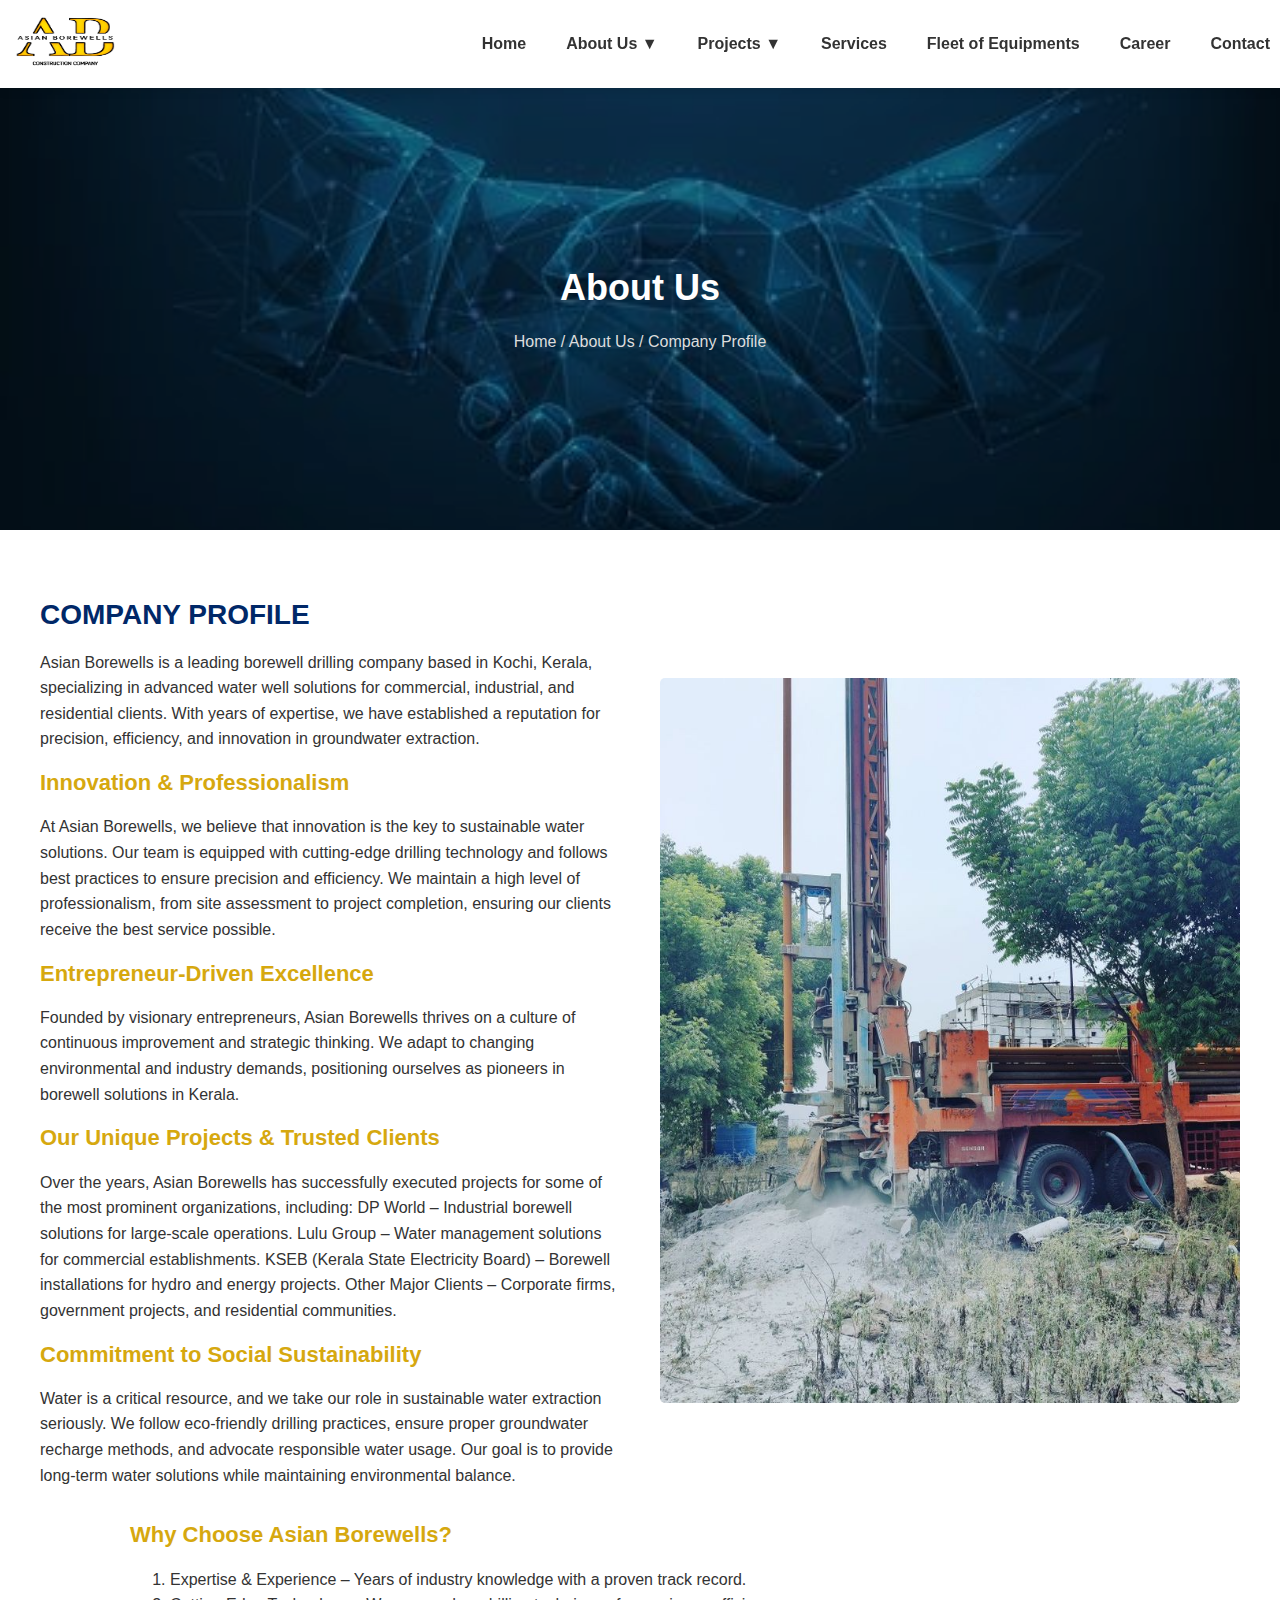
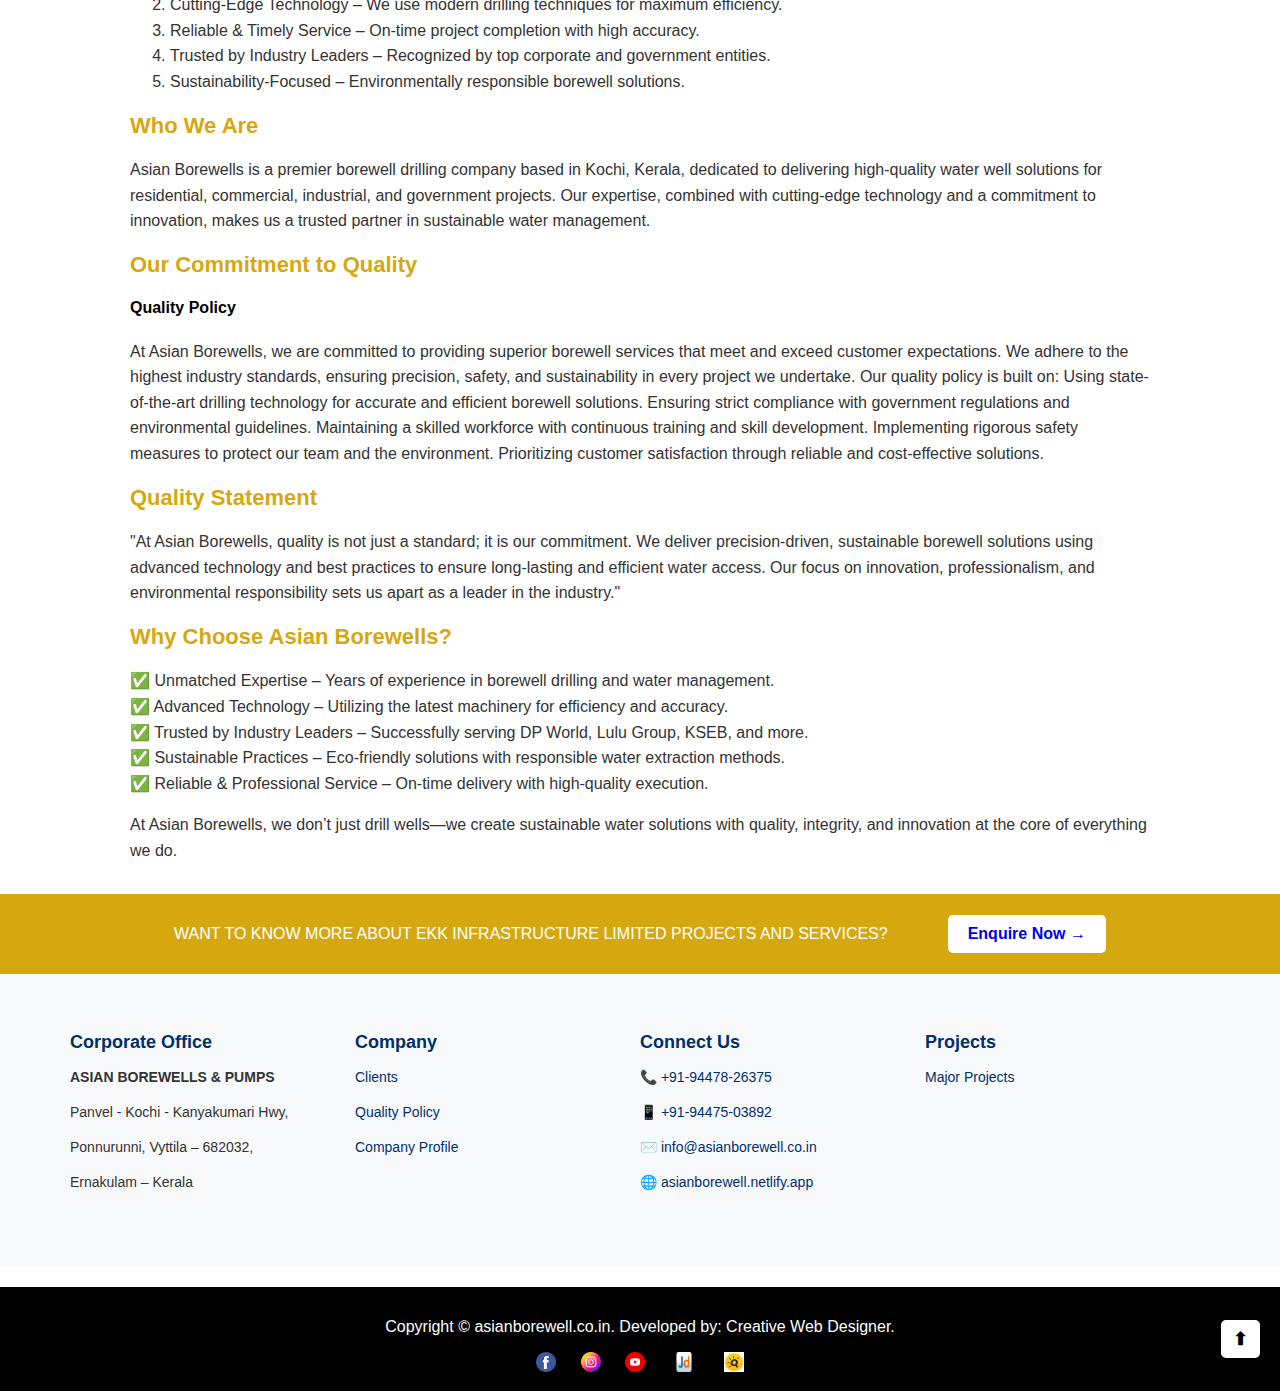
<file: about.html>
<!DOCTYPE html>
<html lang="en">

<head>
  <meta charset="UTF-8">
  <meta name="viewport" content="width=device-width, initial-scale=1.0">
  <title>About Us</title>
  <link rel="stylesheet" href="about.css">
  <script defer src="about.js"></script>

</head>

<body>

  <!-- <header class="top-bar">
    <div class="contact-info">
      <span>📞 +91-94478-26375</span <span>✉ <a href="mailto:asianborewellsandpumps.kerala@gmail.com"
        style="color: white; text-decoration: none;">info@asianborewell.co.in
      </a></span>
    </div>
    <a href="contact.html" class="enquire-btn">Enquire Now →</a>
  </header> -->


  <!-- Navigation -->

  <nav class="navbar">
    <div class="logo">
      <img src="logo-img.png" alt="Asian Borewells Logo">
    </div>

    <ul class="nav-links">
      <li><a href="index.html" class="active">Home</a></li>

      <!-- About Us with Dropdown -->
      <li class="dropdown">
        <a href="#">About Us ▼</a>
        <ul class="dropdown-menu">
          <li><a href="about.html">Company Profile</a></li>
          <li><a href="mision.html">Mission & Vision</a></li>
          <li><a href="quality.html">Quality Policy</a></li>
          <li><a href="client.html">Clientele</a></li>
        </ul>
      </li>

      <li class="dropdown">
        <a href="#">Projects ▼</a>
        <ul class="dropdown-menu">
          <li><a href="projects.html">Major Projects</a></li>
          <li><a href="turnover.html">Turnover in years</a></li>
        </ul>
      </li>
      <li><a href="service.html">Services</a></li>
      <li><a href="equipments.html">Fleet of Equipments</a></li>
      <li><a href="career.html">Career</a></li>
      <li><a href="contact.html">Contact</a></li>
    </ul>

    <div class="hamburger-menu">&#9776;</div>
  </nav>

  <!-- Mobile Menu -->
  <ul class="mobile-menu">

    <li><a href="index.html" class="active">Home</a></li>

    <!-- About Us with Dropdown -->

    <li><a href="about.html">Company Profile</a></li>
    <li><a href="mision.html">Mission & Vision</a></li>
    <li><a href="quality.html">Quality Policy</a></li>
    <li><a href="client.html">Clientele</a></li>

    <li><a href="projects.html">Major Projects</a></li>
    <li><a href="turnover.html">Turnover in years</a></li>
    <li><a href="service.html">Services</a></li>
    <li><a href="equipments.html">Fleet of Equipments</a></li>
    <li><a href="career.html">Career</a></li>
    <li><a href="contact.html">Contact</a></li>

  </ul>

  <!-- About Us Banner -->

  <section class="about-banner">
    <div class="banner-content">
      <h1>About Us</h1>
      <p>Home / About Us / <span>Company Profile</span></p>
    </div>
  </section>

  <!-- company profile -->

  <div class="container">
    <div class="text-content">
      <h1>COMPANY PROFILE</h1>

      <p>
        Asian Borewells is a leading borewell drilling company based in Kochi, Kerala, specializing in advanced water
        well solutions for commercial, industrial, and residential clients. With years of expertise, we have established
        a reputation for precision, efficiency, and innovation in groundwater extraction.
      </p>
      <h2>Innovation & Professionalism</h2>
      <p>
        At Asian Borewells, we believe that innovation is the key to sustainable water solutions. Our team is equipped
        with
        cutting-edge drilling technology and follows best practices to ensure precision and efficiency. We maintain a
        high level of professionalism, from site assessment to project completion, ensuring our clients receive the best
        service possible.
      </p>
      <h2>Entrepreneur-Driven Excellence
      </h2>
      <p>Founded by visionary entrepreneurs, Asian Borewells thrives on a culture of continuous improvement and
        strategic
        thinking. We adapt to changing environmental and industry demands, positioning ourselves as pioneers in borewell
        solutions in Kerala.</p>
      <h2>Our Unique Projects & Trusted Clients
      </h2>
      <P>Over the years, Asian Borewells has successfully executed projects for some of the most prominent
        organizations,
        including:

        DP World – Industrial borewell solutions for large-scale operations.

        Lulu Group – Water management solutions for commercial establishments.

        KSEB (Kerala State Electricity Board) – Borewell installations for hydro and energy projects.

        Other Major Clients – Corporate firms, government projects, and residential communities.</P>
      <h2>Commitment to Social Sustainability

      </h2>
      <p>Water is a critical resource, and we take our role in sustainable water extraction seriously. We follow
        eco-friendly
        drilling practices, ensure proper groundwater recharge methods, and advocate responsible water usage. Our goal
        is to
        provide long-term water solutions while maintaining environmental balance.</p>

    </div>

    <div class="image-content">
      <img src="abt-img.jpg" alt="Company Profile Image">
    </div>
  </div>
  <div class="aboutt">
    <h2>Why Choose Asian Borewells?
    </h2>
    <p>
    <ol>
      <li>Expertise & Experience – Years of industry knowledge with a proven track record.</li>
      <li>Cutting-Edge Technology – We use modern drilling techniques for maximum efficiency.</li>
      <li>Reliable & Timely Service – On-time project completion with high accuracy.</li>
      <li>Trusted by Industry Leaders – Recognized by top corporate and government entities.</li>
      <li>Sustainability-Focused – Environmentally responsible borewell solutions.</li>
    </ol>
    </p>
    <h2>Who We Are
    </h2>
    <p>
      Asian Borewells is a premier borewell drilling company based in Kochi, Kerala, dedicated to delivering
      high-quality
      water well solutions for residential, commercial, industrial, and government projects. Our expertise, combined
      with
      cutting-edge technology and a commitment to innovation, makes us a trusted partner in sustainable water
      management.
    </p>
    <h2>Our Commitment to Quality
    </h2>
    <h4>Quality Policy
    </h4>
    <p>At Asian Borewells, we are committed to providing superior borewell services that meet and exceed customer
      expectations.
      We adhere to the highest industry standards, ensuring precision, safety, and sustainability in every project we
      undertake. Our quality policy is built on:

      Using state-of-the-art drilling technology for accurate and efficient borewell solutions.

      Ensuring strict compliance with government regulations and environmental guidelines.

      Maintaining a skilled workforce with continuous training and skill development.

      Implementing rigorous safety measures to protect our team and the environment.

      Prioritizing customer satisfaction through reliable and cost-effective solutions.</p>
    <h2>Quality Statement
    </h2>
    <p>
      "At Asian Borewells, quality is not just a standard; it is our commitment. We deliver precision-driven,
      sustainable
      borewell solutions using advanced technology and best practices to ensure long-lasting and efficient water access.
      Our
      focus on innovation, professionalism, and environmental responsibility sets us apart as a leader in the industry."
    </p>
    <h2>Why Choose Asian Borewells?
    </h2>
    <p>
      ✅ Unmatched Expertise – Years of experience in borewell drilling and water management.<br>
      ✅ Advanced Technology – Utilizing the latest machinery for efficiency and accuracy.<br>
      ✅ Trusted by Industry Leaders – Successfully serving DP World, Lulu Group, KSEB, and more.<br>
      ✅ Sustainable Practices – Eco-friendly solutions with responsible water extraction methods.<br>
      ✅ Reliable & Professional Service – On-time delivery with high-quality execution.</p>

    <p>At Asian Borewells, we don’t just drill wells—we create sustainable water solutions with quality, integrity, and
      innovation at the core of everything we do.</p>
  </div>

  <!-- Call-to-Action Section -->
  <div class="cta-section">
    <p>WANT TO KNOW MORE ABOUT EKK INFRASTRUCTURE LIMITED PROJECTS AND SERVICES?</p>
    <button class="cta-button"><a href="contact.html" style="text-decoration: none;">Enquire Now →</a></button>

  </div>

  <footer class="footer">
    <div class="footer-container">

      <!-- Corporate Office -->
      <div class="footer-section">
        <h3>Corporate Office</h3>
        <p><strong>ASIAN BOREWELLS & PUMPS</strong></p>
        <p>Panvel - Kochi - Kanyakumari Hwy,</p>
        <p>Ponnurunni, Vyttila – 682032,</p>
        <p>Ernakulam – Kerala</p>
      </div>

      <!-- Company Links -->
      <div class="footer-section">
        <h3>Company</h3>
        <p><a href="client.html">Clients</a></p>
        <p><a href="quality.html">Quality Policy</a></p>
        <p><a href="about.html">Company Profile</a></p>
      </div>



      <!-- Connect Us -->
      <div class="footer-section">
        <h3>Connect Us</h3>
        <p>📞 <a href="tel:+919447826375">+91-94478-26375</a></p>
        <p>📱 <a href="tel:+919447503892">+91-94475-03892</a></p>
        <p>✉️ <a href="mailto:asianborewellsandpumps.kerala@gmail.com">info@asianborewell.co.in</a></p>
        <p>🌐 <a href="https://asianborewell.netlify.app" target="_blank">asianborewell.netlify.app</a></p>
      </div>

      <!-- Projects -->
      <div class="footer-section">
        <h3>Projects</h3>
        <p><a href="projects.html">Major Projects</a></p>



      </div>


    </div>



  </footer>

  <!-- Bottom Section -->
  <div class="footer-bottom">
    <p>Copyright © asianborewell.co.in. Developed by: Creative Web Designer.</p>
    <div class="social-icons">
      <a href="https://m.facebook.com/p/Asian-Borewell-and-Pumps-100068180545076/"><img src="facebook.png"
          alt="Facebook"></a>

      <a href="https://www.instagram.com/asian_borewells_kerala/?locale=de&hl=am-et"><img src="insta.png"
          alt="Instagram"></a>
      <a href="https://www.youtube.com/channel/UC6-QHeANscMWt4uvyZGsXww"><img src="youtube.png" alt="YouTube"></a>
      <a
        href="https://www.justdial.com/Ernakulam/Asian-Borewell-And-Pumps-Near-Bye-Pass-Road-Kothamangalam-Ernakulam/0484PX484-X484-180212144516-A6A2_BZDET"><img
          src="justdialicon.png" style="width: 30px;" alt="Facebook"></a>
      <a href="https://www.quickerala.com/amp/ernakulam/perumbavoor/asian-borewells-and-pumps/441832"><img
          src="quickkeralaicon.jpg" alt="Facebook"></a>
    </div>
    <a href="#" class="scroll-top">⬆</a>
  </div>

</body>

</html>
</file>
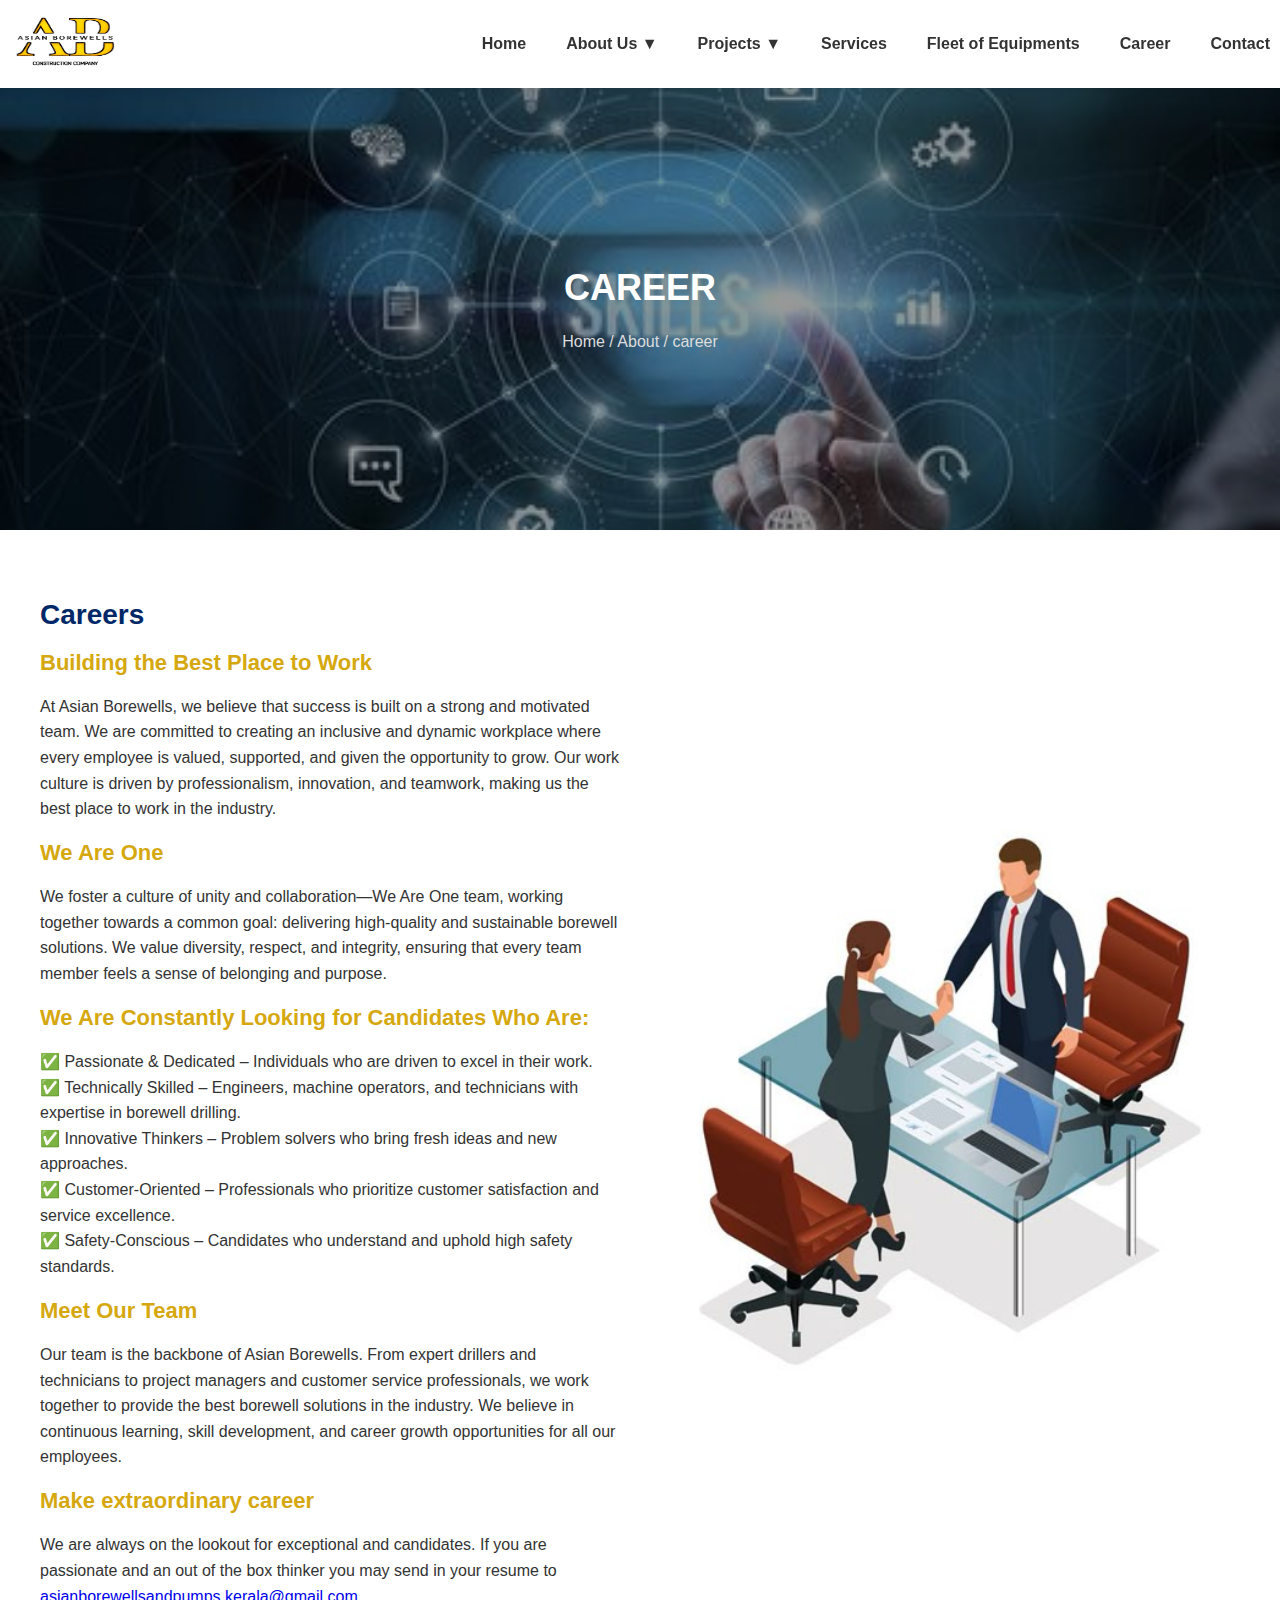
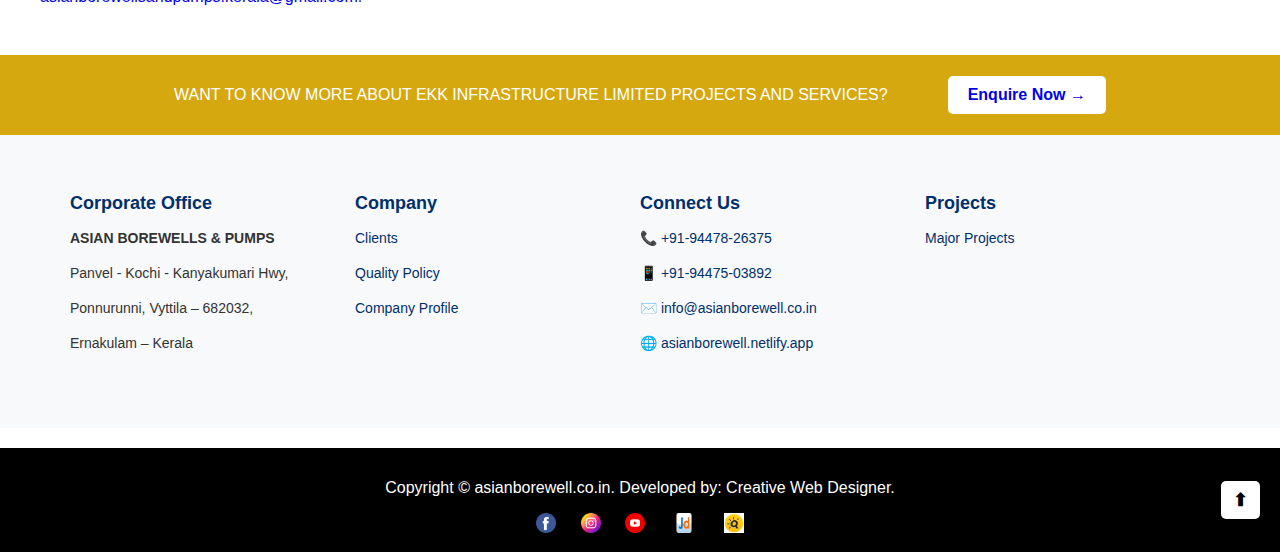
<file: career.html>
<!DOCTYPE html>
<html lang="en">

<head>
  <meta charset="UTF-8">
  <meta name="viewport" content="width=device-width, initial-scale=1.0">
  <title>About Us</title>
  <link rel="stylesheet" href="about.css">
  <script defer src="about.js"></script>

  <style>
    .about-banner {

      position: relative;
      /* width: 100vw; */
      /* Ensures full container width */
      height: 450px;
      /* Adjust height as needed */
      background: url('career2.jpg') no-repeat center center;
      background-size: cover;
      /* Ensures image covers full width */
      display: flex;
      align-items: center;
      justify-content: center;
      overflow: hidden;
      /* Ensures no extra spacing */
    }
  </style>
</head>

<body>



  <!-- Navigation -->

  <nav class="navbar">
    <div class="logo">
      <img src="logo-img.png" alt="Asian Borewells Logo">
    </div>

    <ul class="nav-links">
      <li><a href="index.html" class="active">Home</a></li>

      <!-- About Us with Dropdown -->
      <li class="dropdown">
        <a href="#">About Us ▼</a>
        <ul class="dropdown-menu">
          <li><a href="about.html">Company Profile</a></li>
          <li><a href="mision.html">Mission & Vision</a></li>
          <li><a href="quality.html">Quality Policy</a></li>
          <li><a href="client.html">Clientele</a></li>
        </ul>
      </li>

      <li class="dropdown">
        <a href="#">Projects ▼</a>
        <ul class="dropdown-menu">
          <li><a href="projects.html">Major Projects</a></li>
          <li><a href="turnover.html">Turnover in years</a></li>
        </ul>
      </li>
      <li><a href="service.html">Services</a></li>
      <li><a href="equipments.html">Fleet of Equipments</a></li>
      <li><a href="career.html">Career</a></li>
      <li><a href="contact.html">Contact</a></li>
    </ul>

    <div class="hamburger-menu">&#9776;</div>
  </nav>

  <!-- Mobile Menu -->
  <ul class="mobile-menu">

    <li><a href="index.html" class="active">Home</a></li>

    <!-- About Us with Dropdown -->

    <li><a href="about.html">Company Profile</a></li>
    <li><a href="mision.html">Mission & Vision</a></li>
    <li><a href="quality.html">Quality Policy</a></li>
    <li><a href="client.html">Clientele</a></li>

    <li><a href="projects.html">Major Projects</a></li>
    <li><a href="turnover.html">Turnover in years</a></li>
    <li><a href="service.html">Services</a></li>
    <li><a href="equipments.html">Fleet of Equipments</a></li>
    <li><a href="career.html">Career</a></li>
    <li><a href="contact.html">Contact</a></li>

  </ul>
  <!-- About Us Banner -->

  <section class="about-banner">
    <div class="banner-content">
      <h1>CAREER</h1>
      <p>Home / About / <span>career</span></p>
    </div>
  </section>

  <!-- company profile -->

  <div class="container">
    <div class="text-content">
      <h1>Careers</h1>
      <h2>
        Building the Best Place to Work</h2>
      <p>

        At Asian Borewells, we believe that success is built on a strong and motivated team. We are committed to
        creating an inclusive and dynamic workplace where every employee is valued, supported, and given the opportunity
        to grow. Our work culture is driven by professionalism, innovation, and teamwork, making us the best place to
        work in the industry.

      </p>
      <h2>
        We Are One</h2>
      <p>
        We foster a culture of unity and collaboration—We Are One team, working together towards a common goal:
        delivering high-quality and sustainable borewell solutions. We value diversity, respect, and integrity, ensuring
        that every team member feels a sense of belonging and purpose.
      </p>
      <h2>We Are Constantly Looking for Candidates Who Are:</h2>
      <p>
        ✅ Passionate & Dedicated – Individuals who are driven to excel in their work.<br>
        ✅ Technically Skilled – Engineers, machine operators, and technicians with expertise in borewell drilling.<br>
        ✅ Innovative Thinkers – Problem solvers who bring fresh ideas and new approaches.<br>
        ✅ Customer-Oriented – Professionals who prioritize customer satisfaction and service excellence.<br>
        ✅ Safety-Conscious – Candidates who understand and uphold high safety standards.

      </p>
      <h2>Meet Our Team</h2>
      <p>Our team is the backbone of Asian Borewells. From expert drillers and technicians to project managers and
        customer service professionals, we work together to provide the best borewell solutions in the industry. We
        believe in continuous learning, skill development, and career growth opportunities for all our employees.</p>
      <h2>Make extraordinary career</h2>
      <p>We are always on the lookout for exceptional and candidates. If you are passionate and an out of the box
        thinker you may send in your resume to <a href="mailto:asianborewellsandpumps.kerala@gmail.com"
          style="text-decoration: none;">asianborewellsandpumps.kerala@gmail.com</a>.</p>
    </div>

    <div class="image-content">
      <img src="careerimg1.jpg" alt="Company Profile Image">
    </div>
  </div>


  <!-- Call-to-Action Section -->
  <div class="cta-section">
    <p>WANT TO KNOW MORE ABOUT EKK INFRASTRUCTURE LIMITED PROJECTS AND SERVICES?</p>
    <button class="cta-button"><a href="contact.html" style="text-decoration: none;">Enquire Now →</a></button>

  </div>

  <footer class="footer">
    <div class="footer-container">

      <!-- Corporate Office -->
      <div class="footer-section">
        <h3>Corporate Office</h3>
        <p><strong>ASIAN BOREWELLS & PUMPS</strong></p>
        <p>Panvel - Kochi - Kanyakumari Hwy,</p>
        <p>Ponnurunni, Vyttila – 682032,</p>
        <p>Ernakulam – Kerala</p>
      </div>

      <!-- Company Links -->
      <div class="footer-section">
        <h3>Company</h3>
        <p><a href="client.html">Clients</a></p>
        <p><a href="quality.html">Quality Policy</a></p>
        <p><a href="about.html">Company Profile</a></p>
      </div>



      <!-- Connect Us -->
      <div class="footer-section">
        <h3>Connect Us</h3>
        <p>📞 <a href="tel:+919447826375">+91-94478-26375</a></p>
        <p>📱 <a href="tel:+919447503892">+91-94475-03892</a></p>
        <p>✉️ <a href="mailto:asianborewellsandpumps.kerala@gmail.com">info@asianborewell.co.in</a></p>
        <p>🌐 <a href="https://asianborewell.netlify.app" target="_blank">asianborewell.netlify.app</a></p>
      </div>

      <!-- Projects -->
      <div class="footer-section">
        <h3>Projects</h3>
        <p><a href="projects.html">Major Projects</a></p>



      </div>


    </div>



  </footer>

  <!-- Bottom Section -->
  <div class="footer-bottom">
    <p>Copyright © asianborewell.co.in. Developed by: Creative Web Designer.</p>
    <div class="social-icons">
      <a href="https://m.facebook.com/p/Asian-Borewell-and-Pumps-100068180545076/"><img src="facebook.png"
          alt="Facebook"></a>

      <a href="https://www.instagram.com/asian_borewells_kerala/?locale=de&hl=am-et"><img src="insta.png"
          alt="Instagram"></a>
      <a href="https://www.youtube.com/channel/UC6-QHeANscMWt4uvyZGsXww"><img src="youtube.png" alt="YouTube"></a>
      <a
        href="https://www.justdial.com/Ernakulam/Asian-Borewell-And-Pumps-Near-Bye-Pass-Road-Kothamangalam-Ernakulam/0484PX484-X484-180212144516-A6A2_BZDET"><img
          src="justdialicon.png" style="width: 30px;" alt="Facebook"></a>
      <a href="https://www.quickerala.com/amp/ernakulam/perumbavoor/asian-borewells-and-pumps/441832"><img
          src="quickkeralaicon.jpg" alt="Facebook"></a>
    </div>
    <a href="#" class="scroll-top">⬆</a>
  </div>
</body>

</html>
</file>
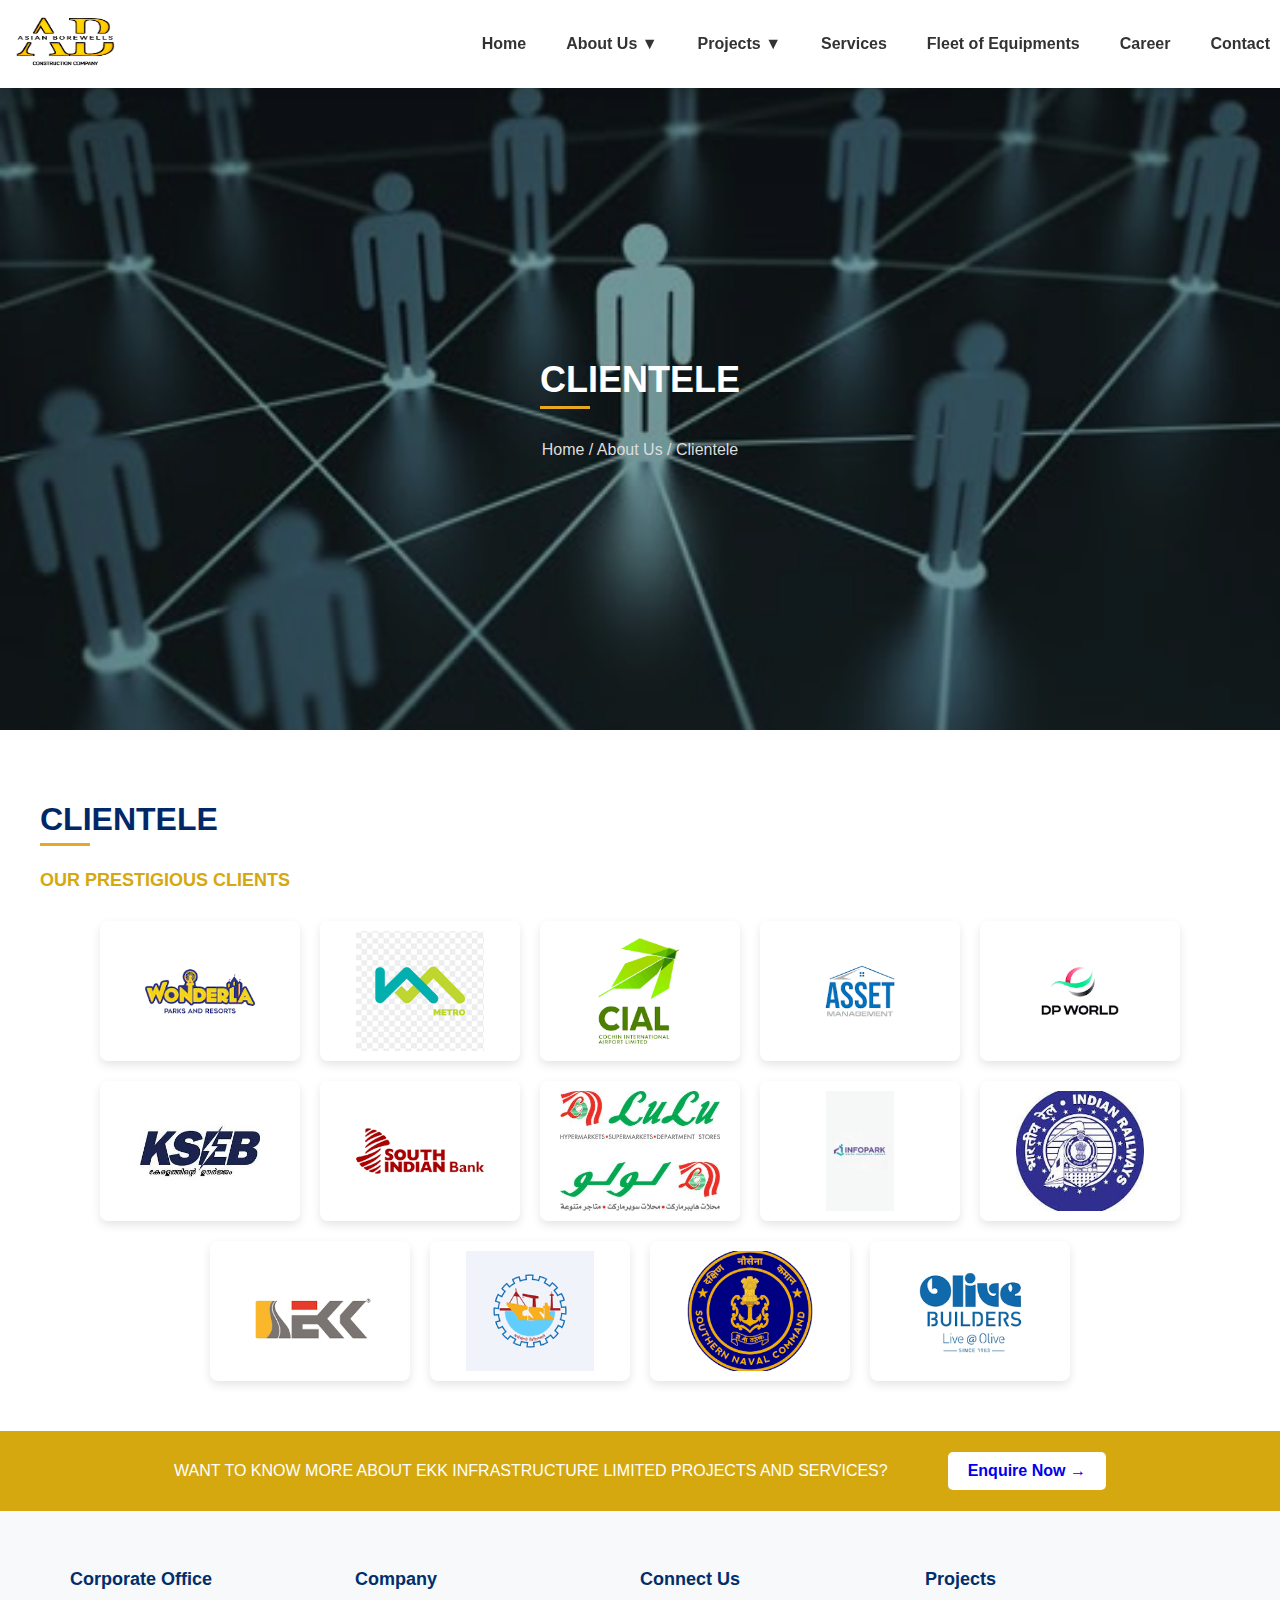
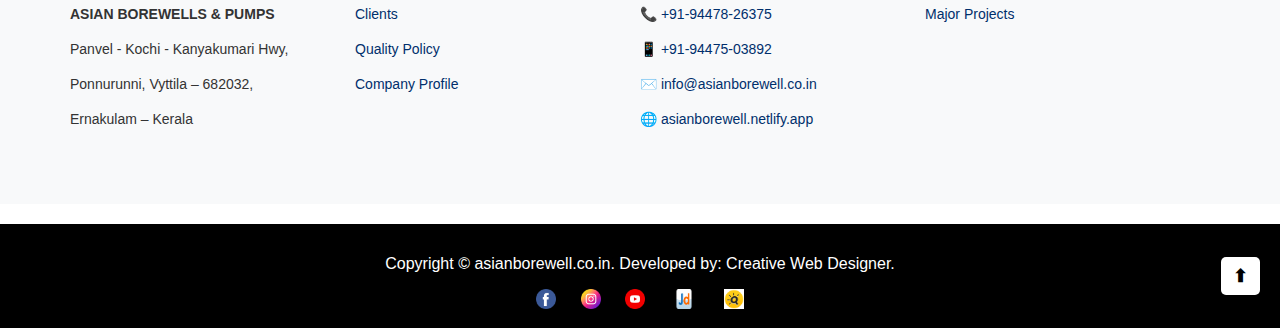
<file: client.html>
<!DOCTYPE html>
<html lang="en">

<head>
  <meta charset="UTF-8">
  <meta name="viewport" content="width=device-width, initial-scale=1.0">
  <title>Clientele Section</title>
  <link rel="stylesheet" href="about.css">
  <script defer src="about.js"></script>


  <style>
    .about-banner {

      position: relative;
      /* width: 100vw; */
      /* Ensures full container width */
      height: 650px;
      /* Adjust height as needed */
      background: url('client-img.jpg') no-repeat center center;
      background-size: cover;
      /* Ensures image covers full width */
      display: flex;
      align-items: center;
      justify-content: center;
      overflow: hidden;
      /* Ensures no extra spacing */
    }

    .client-container {
      max-width: 1200px;
      margin: 30px auto;
      padding: 20px;
    }

    h1 {
      color: #002868;
      font-size: 32px;
      font-weight: bold;
      position: relative;
      display: inline-block;
    }

    h1::after {
      content: "";
      display: block;
      width: 50px;
      height: 3px;
      background-color: #E9A823;
      position: absolute;
      bottom: -8px;
      left: 0;
    }

    .subtitle {
      color: #002868;
      font-size: 18px;
      margin: 10px 0 30px;
    }

    .clients-grid {
      display: flex;
      flex-wrap: wrap;
      justify-content: center;
      gap: 20px;
    }


    .client-logo {
      width: 180px;
      height: 120px;
      background: white;
      display: flex;
      align-items: center;
      justify-content: center;
      border-radius: 8px;
      box-shadow: 0 4px 10px rgba(0, 0, 0, 0.1);
      padding: 10px;
    }

    .client-logo img {
      max-width: 100%;
      max-height: 100%;
      object-fit: contain;
    }

    .client-container h6 {
      color: rgb(214, 168, 15);
      ;
    }




    /* Responsive Design */
    @media (max-width: 768px) {
      .clients-grid {
        flex-direction: column;
        align-items: center;
      }




      .client-logo {
        width: 80%;
      }

      .about-banner {
        height: 550px;
      }


    }
  </style>
</head>

<body>




  <!-- Navigation -->

  <nav class="navbar">
    <div class="logo">
      <img src="logo-img.png" alt="Asian Borewells Logo">
    </div>

    <ul class="nav-links">
      <li><a href="index.html" class="active">Home</a></li>

      <!-- About Us with Dropdown -->
      <li class="dropdown">
        <a href="#">About Us ▼</a>
        <ul class="dropdown-menu">
          <li><a href="about.html">Company Profile</a></li>
          <li><a href="mision.html">Mission & Vision</a></li>
          <li><a href="quality.html">Quality Policy</a></li>
          <li><a href="client.html">Clientele</a></li>
        </ul>
      </li>

      <li class="dropdown">
        <a href="#">Projects ▼</a>
        <ul class="dropdown-menu">
          <li><a href="projects.html">Major Projects</a></li>
          <li><a href="turnover.html">Turnover in years</a></li>
        </ul>
      </li>
      <li><a href="service.html">Services</a></li>
      <li><a href="equipments.html">Fleet of Equipments</a></li>
      <li><a href="career.html">Career</a></li>
      <li><a href="contact.html">Contact</a></li>
    </ul>

    <div class="hamburger-menu">&#9776;</div>
  </nav>

  <!-- Mobile Menu -->
  <ul class="mobile-menu">

    <li><a href="index.html" class="active">Home</a></li>

    <!-- About Us with Dropdown -->

    <li><a href="about.html">Company Profile</a></li>
    <li><a href="mision.html">Mission & Vision</a></li>
    <li><a href="quality.html">Quality Policy</a></li>
    <li><a href="client.html">Clientele</a></li>

    <li><a href="projects.html">Major Projects</a></li>
    <li><a href="turnover.html">Turnover in years</a></li>
    <li><a href="service.html">Services</a></li>
    <li><a href="equipments.html">Fleet of Equipments</a></li>
    <li><a href="career.html">Career</a></li>
    <li><a href="contact.html">Contact</a></li>

  </ul>

  <!-- About Us Banner -->

  <section class="about-banner">
    <div class="banner-content">
      <h1>CLIENTELE</h1>
      <p>Home / About Us / <span>Clientele</span></p>
    </div>
  </section>

  <div class="client-container">
    <h1>CLIENTELE</h1>
    <h6 class="subtitle">OUR PRESTIGIOUS CLIENTS</h6>
    <div class="clients-grid">

      <div class="client-logo">
        <img src="logo2.png" alt="Client 2">
      </div>
      <div class="client-logo">
        <img src="metro-logo.png" alt="Client 3">
      </div>
      <div class="client-logo">
        <img src="logo4.png" alt="Client 4">
      </div>
      <div class="client-logo">
        <img src="logo5.png" alt="Client 4">
      </div>
      <div class="client-logo">
        <img src="logo6.png" alt="Client 4">
      </div>
      <div class="client-logo">
        <img src="logo7.jpeg" alt="Client 4">
      </div>
      <div class="client-logo">
        <img src="logo8.png" alt="Client 4">
      </div>
      <div class="client-logo">
        <img src="logo1.jpg" alt="Client 1">
      </div>
      <div class="client-logo">
        <img src="logo9.jpeg" alt="Client 4">
      </div>
      <div class="client-logo">
        <img src="logo10.jpeg" alt="Client 4">
      </div>
      <div class="client-logo">
        <img src="logo11.png" alt="Client 4">
      </div>
      <div class="client-logo">
        <img src="logo12.png" alt="Client 4">
      </div>
      <div class="client-logo">
        <img src="southern-logo.png" alt="Client 4">
      </div>
      <div class="client-logo">
        <img src="olive-logo.jpg" alt="Client 4">
      </div>
    </div>
  </div>

  <!-- Call-to-Action Section -->
  <div class="cta-section">
    <p>WANT TO KNOW MORE ABOUT EKK INFRASTRUCTURE LIMITED PROJECTS AND SERVICES?</p>
    <button class="cta-button"><a href="contact.html" style="text-decoration: none;">Enquire Now →</a></button>

  </div>

  <footer class="footer">
    <div class="footer-container">

      <!-- Corporate Office -->
      <div class="footer-section">
        <h3>Corporate Office</h3>
        <p><strong>ASIAN BOREWELLS & PUMPS</strong></p>
        <p>Panvel - Kochi - Kanyakumari Hwy,</p>
        <p>Ponnurunni, Vyttila – 682032,</p>
        <p>Ernakulam – Kerala</p>
      </div>

      <!-- Company Links -->
      <div class="footer-section">
        <h3>Company</h3>
        <p><a href="client.html">Clients</a></p>
        <p><a href="quality.html">Quality Policy</a></p>
        <p><a href="about.html">Company Profile</a></p>
      </div>



      <!-- Connect Us -->
      <div class="footer-section">
        <h3>Connect Us</h3>
        <p>📞 <a href="tel:+919447826375">+91-94478-26375</a></p>
        <p>📱 <a href="tel:+919447503892">+91-94475-03892</a></p>
        <p>✉️ <a href="mailto:asianborewellsandpumps.kerala@gmail.com">info@asianborewell.co.in</a></p>
        <p>🌐 <a href="https://asianborewell.netlify.app" target="_blank">asianborewell.netlify.app</a></p>
      </div>

      <!-- Projects -->
      <div class="footer-section">
        <h3>Projects</h3>
        <p><a href="projects.html">Major Projects</a></p>



      </div>


    </div>



  </footer>

  <!-- Bottom Section -->
  <div class="footer-bottom">
    <p>Copyright © asianborewell.co.in. Developed by: Creative Web Designer.</p>
    <div class="social-icons">
      <a href="https://m.facebook.com/p/Asian-Borewell-and-Pumps-100068180545076/"><img src="facebook.png"
          alt="Facebook"></a>

      <a href="https://www.instagram.com/asian_borewells_kerala/?locale=de&hl=am-et"><img src="insta.png"
          alt="Instagram"></a>
      <a href="https://www.youtube.com/channel/UC6-QHeANscMWt4uvyZGsXww"><img src="youtube.png" alt="YouTube"></a>
      <a
        href="https://www.justdial.com/Ernakulam/Asian-Borewell-And-Pumps-Near-Bye-Pass-Road-Kothamangalam-Ernakulam/0484PX484-X484-180212144516-A6A2_BZDET"><img
          src="justdialicon.png" style="width: 30px;" alt="Facebook"></a>
      <a href="https://www.quickerala.com/amp/ernakulam/perumbavoor/asian-borewells-and-pumps/441832"><img
          src="quickkeralaicon.jpg" alt="Facebook"></a>
    </div>
    <a href="#" class="scroll-top">⬆</a>
  </div>

</body>

</html>
</file>
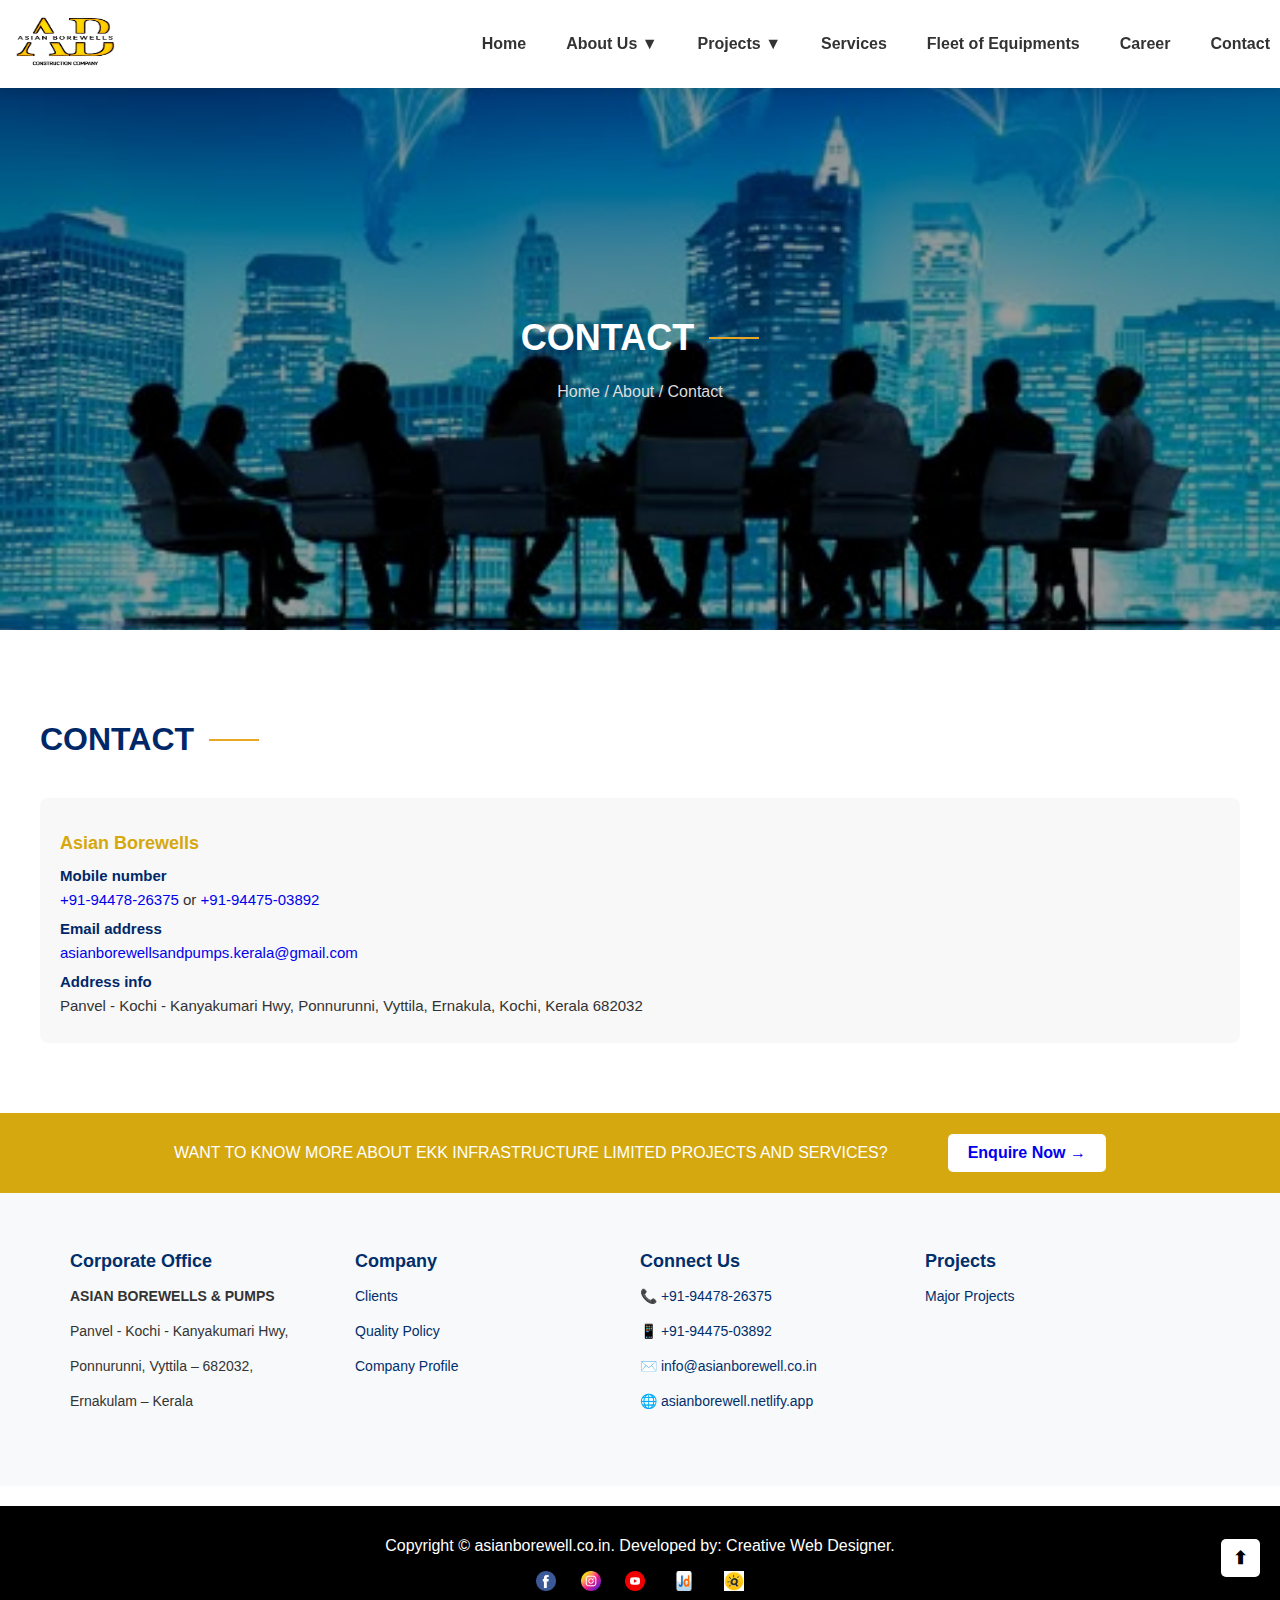
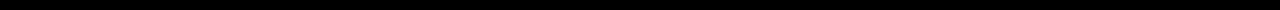
<file: contact.html>
<!DOCTYPE html>
<html lang="en">

<head>
  <meta charset="UTF-8">
  <meta name="viewport" content="width=device-width, initial-scale=1.0">
  <title>Contact Section</title>
  <link rel="stylesheet" href="about.css">
  <script defer src="about.js"></script>


  <style>
    .about-banner {

      position: relative;
      /* width: 100vw; */
      /* Ensures full container width */
      height: 550px;
      /* Adjust height as needed */
      background: url('bg1.jpg') no-repeat center center;
      background-size: cover;
      /* Ensures image covers full width */
      display: flex;
      align-items: center;
      justify-content: center;
      overflow: hidden;
      /* Ensures no extra spacing */
    }


    .contact-container {
      max-width: 1200px;
      margin: 50px auto;
      padding: 20px;
    }

    h1 {
      color: #002868;
      font-size: 32px;
      font-weight: bold;
      text-transform: uppercase;
      display: flex;
      align-items: center;
      gap: 10px;
    }

    h1::after {
      content: "";
      display: block;
      width: 50px;
      height: 2px;
      background-color: #E9A823;
      margin-left: 5px;
    }

    .contact-section {
      display: flex;
      justify-content: space-between;
      margin-top: 40px;
      gap: 30px;
    }

    .contact-box {
      flex: 1;
      padding: 20px;
      border-radius: 8px;
      text-align: left;
      background: #F8F8F8;

    }

    /* .contact-box:nth-child(1),
    .contact-box:nth-child(3) {
      background: #F8F8F8;
    } */

    .contact-box h2 {
      color: rgb(214, 168, 15);
      font-size: 18px;
      font-weight: bold;
      margin-bottom: 10px;
    }

    .contact-box p {
      font-size: 15px;
      color: #333;
      margin: 5px 0;
      line-height: 1.6;
    }

    .contact-box p strong {
      color: #002868;
      font-weight: bold;
    }

    .contact-box a {
      text-decoration: none;
    }

    /* Responsive Design */
    @media (max-width: 768px) {
      .contact-section {
        flex-direction: column;
        align-items: center;
      }

      .contact-box {
        width: 100%;
        text-align: center;
        padding: 15px;
      }

      .contact-box p {
        text-align: left;
      }


    }




    .container2 {
      max-width: 1200px;
      margin: 50px auto;
      padding: 20px;
      /* display: flex;
      justify-content: space-between;
      gap: 80px; */
    }

    /* Form Styling */
    .contact-form h2 {
      width: 500px;
      color: rgb(214, 168, 15);
      ;
      font-size: 22px;
      font-weight: bold;
      margin-bottom: 15px;
    }


    .form-group label {
      display: block;
      font-size: 14px;
      font-weight: bold;
      margin-bottom: 15px;
    }

    .form-group input,
    .form-group select,
    .form-group textarea {
      width: 100%;
      padding: 10px;
      border: 1px solid #ccc;
      border-radius: 5px;
      margin-bottom: 15px;

      font-size: 14px;
    }

    .form-group input::placeholder,
    .form-group textarea::placeholder {
      color: #aaa;
    }

    .form-group input {
      width: 100%;
    }

    textarea {
      height: 100px;
      resize: none;
    }

    .send-btn {
      background: linear-gradient(to right, #FF5733, #FF0000);
      color: #fff;
      border: none;
      padding: 12px 25px;
      font-size: 16px;
      border-radius: 5px;
      cursor: pointer;
      display: block;
      margin-top: 10px;
    }

    .send-btn:hover {
      background: linear-gradient(to right, #FF0000, #CC0000);
    }

    .error {
      border: 2px solid red;
    }

    .success-message {
      display: none;
      color: green;
      font-weight: bold;
      margin-top: 10px;
    }

    /* Responsive Design */
    @media (max-width: 768px) {

      .contact-container {
        flex-direction: column;
        margin: 10px;
      }

      .form-group {
        flex-direction: column;
      }

      .form-group input,
      .form-group select,
      .form-group textarea {
        width: 90%;
        margin-bottom: 10px;
      }

      .container2 {
        flex-direction: column;
        gap: 10px;


      }




    }
  </style>
</head>

<body>



  <!-- Navigation -->

  <nav class="navbar">
    <div class="logo">
      <img src="logo-img.png" alt="Asian Borewells Logo">
    </div>

    <ul class="nav-links">
      <li><a href="index.html" class="active">Home</a></li>

      <!-- About Us with Dropdown -->
      <li class="dropdown">
        <a href="#">About Us ▼</a>
        <ul class="dropdown-menu">
          <li><a href="about.html">Company Profile</a></li>
          <li><a href="mision.html">Mission & Vision</a></li>
          <li><a href="quality.html">Quality Policy</a></li>
          <li><a href="client.html">Clientele</a></li>
        </ul>
      </li>

      <li class="dropdown">
        <a href="#">Projects ▼</a>
        <ul class="dropdown-menu">
          <li><a href="projects.html">Major Projects</a></li>
          <li><a href="turnover.html">Turnover in years</a></li>
        </ul>
      </li>
      <li><a href="service.html">Services</a></li>
      <li><a href="equipments.html">Fleet of Equipments</a></li>
      <li><a href="career.html">Career</a></li>
      <li><a href="contact.html">Contact</a></li>
    </ul>

    <div class="hamburger-menu">&#9776;</div>
  </nav>

  <!-- Mobile Menu -->
  <ul class="mobile-menu">

    <li><a href="index.html" class="active">Home</a></li>

    <!-- About Us with Dropdown -->

    <li><a href="about.html">Company Profile</a></li>
    <li><a href="mision.html">Mission & Vision</a></li>
    <li><a href="quality.html">Quality Policy</a></li>
    <li><a href="client.html">Clientele</a></li>

    <li><a href="projects.html">Major Projects</a></li>
    <li><a href="turnover.html">Turnover in years</a></li>
    <li><a href="service.html">Services</a></li>
    <li><a href="equipments.html">Fleet of Equipments</a></li>
    <li><a href="career.html">Career</a></li>
    <li><a href="contact.html">Contact</a></li>

  </ul>


  <!-- About Us Banner -->

  <section class="about-banner">
    <div class="banner-content">
      <h1>CONTACT</h1>
      <p>Home / About / <span>Contact</span></p>
    </div>
  </section>

  <div class="contact-container">
    <h1>CONTACT</h1>

    <div class="contact-section">
      <div class="contact-box">
        <h2>Asian Borewells</h2>
        <p><strong>Mobile number</strong><br> <a href="tel:+919447826375">+91-94478-26375</a> or <a
            href="tel:+919447503892">+91-94475-03892</a></p>
        <p><strong>Email address</strong><br><a
            href="mailto:asianborewellsandpumps.kerala@gmail.com">asianborewellsandpumps.kerala@gmail.com</a></p>
        <p><strong>Address info</strong><br>Panvel - Kochi - Kanyakumari Hwy, Ponnurunni, Vyttila, Ernakula, Kochi,
          Kerala 682032</p>
      </div>


    </div>
  </div>



  <!-- Call-to-Action Section -->
  <div class="cta-section">
    <p>WANT TO KNOW MORE ABOUT EKK INFRASTRUCTURE LIMITED PROJECTS AND SERVICES?</p>
    <button class="cta-button"><a href="contact.html" style="text-decoration: none;">Enquire Now →</a></button>

  </div>

  <footer class="footer">
    <div class="footer-container">

      <!-- Corporate Office -->
      <div class="footer-section">
        <h3>Corporate Office</h3>
        <p><strong>ASIAN BOREWELLS & PUMPS</strong></p>
        <p>Panvel - Kochi - Kanyakumari Hwy,</p>
        <p>Ponnurunni, Vyttila – 682032,</p>
        <p>Ernakulam – Kerala</p>
      </div>

      <!-- Company Links -->
      <div class="footer-section">
        <h3>Company</h3>
        <p><a href="client.html">Clients</a></p>
        <p><a href="quality.html">Quality Policy</a></p>
        <p><a href="about.html">Company Profile</a></p>
      </div>



      <!-- Connect Us -->
      <div class="footer-section">
        <h3>Connect Us</h3>
        <p>📞 <a href="tel:+919447826375">+91-94478-26375</a></p>
        <p>📱 <a href="tel:+919447503892">+91-94475-03892</a></p>
        <p>✉️ <a href="mailto:asianborewellsandpumps.kerala@gmail.com">info@asianborewell.co.in</a></p>
        <p>🌐 <a href="https://asianborewell.netlify.app" target="_blank">asianborewell.netlify.app</a></p>
      </div>

      <!-- Projects -->
      <div class="footer-section">
        <h3>Projects</h3>
        <p><a href="projects.html">Major Projects</a></p>



      </div>


    </div>



  </footer>

  <!-- Bottom Section -->
  <div class="footer-bottom">
    <p>Copyright © asianborewell.co.in. Developed by: Creative Web Designer.</p>
    <div class="social-icons">
      <a href="https://m.facebook.com/p/Asian-Borewell-and-Pumps-100068180545076/"><img src="facebook.png"
          alt="Facebook"></a>

      <a href="https://www.instagram.com/asian_borewells_kerala/?locale=de&hl=am-et"><img src="insta.png"
          alt="Instagram"></a>
      <a href="https://www.youtube.com/channel/UC6-QHeANscMWt4uvyZGsXww"><img src="youtube.png" alt="YouTube"></a>
      <a
        href="https://www.justdial.com/Ernakulam/Asian-Borewell-And-Pumps-Near-Bye-Pass-Road-Kothamangalam-Ernakulam/0484PX484-X484-180212144516-A6A2_BZDET"><img
          src="justdialicon.png" style="width: 30px;" alt="Facebook"></a>
      <a href="https://www.quickerala.com/amp/ernakulam/perumbavoor/asian-borewells-and-pumps/441832"><img
          src="quickkeralaicon.jpg" alt="Facebook"></a>
    </div>
    <a href="#" class="scroll-top">⬆</a>
  </div>

  <script>
    document.getElementById("contactForm").addEventListener("submit", function (event) {
      event.preventDefault();

      let form = this;
      let isValid = true;
      let inputs = form.querySelectorAll("input, textarea, select");

      // Reset all borders
      inputs.forEach(input => input.classList.remove("error"));

      // Validate fields
      inputs.forEach(input => {
        if (input.hasAttribute("required") && input.value.trim() === "") {
          input.classList.add("error");
          isValid = false;
        }
      });

      if (isValid) {
        // Send the form data
        fetch(form.action, {
          method: "POST",
          body: new FormData(form)
        }).then(response => {
          if (response.ok) {
            form.reset();
            document.querySelector(".success-message").style.display = "block";
          } else {
            alert("❌ Failed to send message. Try again.");
          }
        }).catch(error => alert("❌ Error: " + error));
      }
    });

  </script>



</body>

</html>






<!-- /* Responsive Design */
@media (max-width: 768px) {
    .form-group {
        flex-direction: column;
    }

    .form-group input {
        width: 100%;
        margin-bottom: 10px;
    }
} -->
</file>
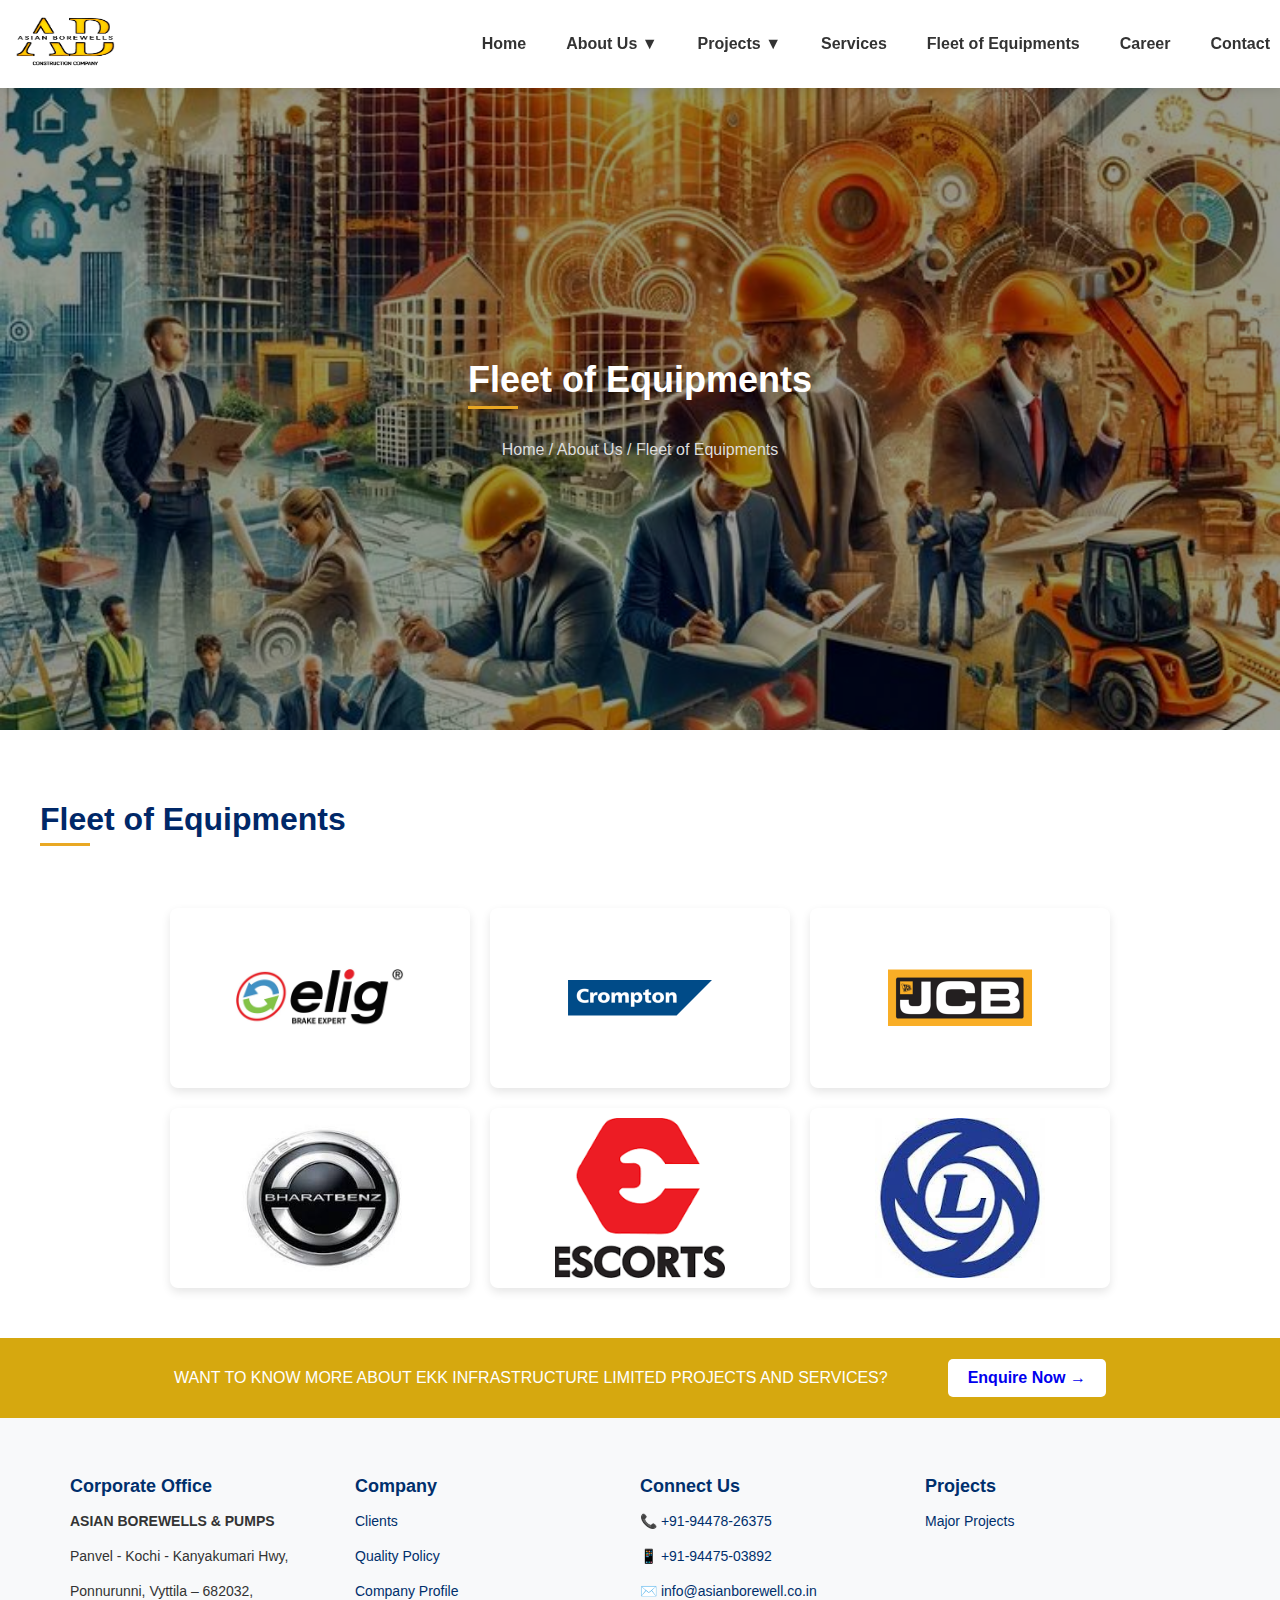
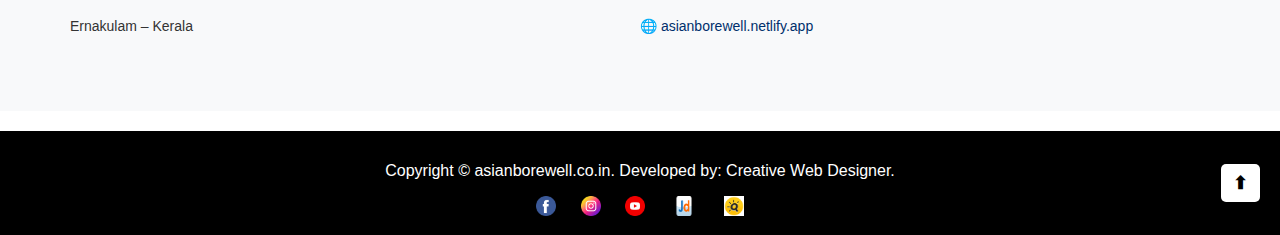
<file: equipments.html>
<!DOCTYPE html>
<html lang="en">

<head>
  <meta charset="UTF-8">
  <meta name="viewport" content="width=device-width, initial-scale=1.0">
  <title>Clientele Section</title>
  <link rel="stylesheet" href="about.css">
  <script defer src="about.js"></script>


  <style>
    .about-banner {

      position: relative;
      /* width: 100vw; */
      /* Ensures full container width */
      height: 650px;
      /* Adjust height as needed */
      background: url('equipmentimg.jpg') no-repeat center center;
      background-size: cover;
      /* Ensures image covers full width */
      display: flex;
      align-items: center;
      justify-content: center;
      overflow: hidden;
      /* Ensures no extra spacing */
    }

    .client-container {
      max-width: 1200px;
      margin: 30px auto;
      padding: 20px;
    }

    h1 {
      color: #002868;
      font-size: 32px;
      font-weight: bold;
      position: relative;
      display: inline-block;
    }

    h1::after {
      content: "";
      display: block;
      width: 50px;
      height: 3px;
      background-color: #E9A823;
      position: absolute;
      bottom: -8px;
      left: 0;
    }

    .subtitle {
      color: #002868;
      font-size: 18px;
      margin: 10px 0 30px;
    }

    .clients-grid {
      display: flex;
      flex-wrap: wrap;
      justify-content: center;
      gap: 20px;
    }

    .client-logo {
      width: 280px;
      height: 160px;
      background: white;
      display: flex;
      align-items: center;
      justify-content: center;
      border-radius: 8px;
      box-shadow: 0 4px 10px rgba(0, 0, 0, 0.1);
      padding: 10px;
    }

    .client-logo img {
      max-width: 100%;
      max-height: 100%;
      object-fit: contain;
    }

    .client-container h1 {
      margin-bottom: 70px;
    }

    /* Responsive Design */
    @media (max-width: 768px) {
      .clients-grid {
        flex-direction: column;
        align-items: center;
      }



      .client-logo {
        width: 80%;
      }
    }
  </style>
</head>

<body>




  <!-- Navigation -->

  <nav class="navbar">
    <div class="logo">
      <img src="logo-img.png" alt="Asian Borewells Logo">
    </div>

    <ul class="nav-links">
      <li><a href="index.html" class="active">Home</a></li>

      <!-- About Us with Dropdown -->
      <li class="dropdown">
        <a href="#">About Us ▼</a>
        <ul class="dropdown-menu">
          <li><a href="about.html">Company Profile</a></li>
          <li><a href="mision.html">Mission & Vision</a></li>
          <li><a href="quality.html">Quality Policy</a></li>
          <li><a href="client.html">Clientele</a></li>
        </ul>
      </li>

      <li class="dropdown">
        <a href="#">Projects ▼</a>
        <ul class="dropdown-menu">
          <li><a href="projects.html">Major Projects</a></li>
          <li><a href="turnover.html">Turnover in years</a></li>
        </ul>
      </li>
      <li><a href="service.html">Services</a></li>
      <li><a href="equipments.html">Fleet of Equipments</a></li>
      <li><a href="career.html">Career</a></li>
      <li><a href="contact.html">Contact</a></li>
    </ul>

    <div class="hamburger-menu">&#9776;</div>
  </nav>

  <!-- Mobile Menu -->
  <ul class="mobile-menu">

    <li><a href="index.html" class="active">Home</a></li>

    <!-- About Us with Dropdown -->

    <li><a href="about.html">Company Profile</a></li>
    <li><a href="mision.html">Mission & Vision</a></li>
    <li><a href="quality.html">Quality Policy</a></li>
    <li><a href="client.html">Clientele</a></li>

    <li><a href="projects.html">Major Projects</a></li>
    <li><a href="turnover.html">Turnover in years</a></li>
    <li><a href="service.html">Services</a></li>
    <li><a href="equipments.html">Fleet of Equipments</a></li>
    <li><a href="career.html">Career</a></li>
    <li><a href="contact.html">Contact</a></li>

  </ul>

  <!-- About Us Banner -->

  <section class="about-banner">
    <div class="banner-content">
      <h1>Fleet of Equipments</h1>
      <p>Home / About Us / <span>Fleet of Equipments</span></p>
    </div>
  </section>

  <div class="client-container">
    <h1>Fleet of Equipments</h1>
    <div class="clients-grid">
      <div class="client-logo">
        <img src="elig.logo.webp" alt="Client 1">
      </div>
      <div class="client-logo">
        <img src="crompton-logo.png" alt="Client 2">
      </div>
      <div class="client-logo">
        <img src="jcb-logo.png" alt="Client 3">
      </div>
      <div class="client-logo">
        <img src="benz-logo.jpg" alt="Client 4">
      </div>
      <div class="client-logo">
        <img src="escort-logo.png" alt="Client 4">
      </div>
      <div class="client-logo">
        <img src="leyland-logo.jpg" alt="Client 4">
      </div>

    </div>
  </div>

  <!-- Call-to-Action Section -->
  <div class="cta-section">
    <p>WANT TO KNOW MORE ABOUT EKK INFRASTRUCTURE LIMITED PROJECTS AND SERVICES?</p>
    <button class="cta-button"><a href="contact.html" style="text-decoration: none;">Enquire Now →</a></button>

  </div>

  <footer class="footer">
    <div class="footer-container">

      <!-- Corporate Office -->
      <div class="footer-section">
        <h3>Corporate Office</h3>
        <p><strong>ASIAN BOREWELLS & PUMPS</strong></p>
        <p>Panvel - Kochi - Kanyakumari Hwy,</p>
        <p>Ponnurunni, Vyttila – 682032,</p>
        <p>Ernakulam – Kerala</p>
      </div>

      <!-- Company Links -->
      <div class="footer-section">
        <h3>Company</h3>
        <p><a href="client.html">Clients</a></p>
        <p><a href="quality.html">Quality Policy</a></p>
        <p><a href="about.html">Company Profile</a></p>
      </div>



      <!-- Connect Us -->
      <div class="footer-section">
        <h3>Connect Us</h3>
        <p>📞 <a href="tel:+919447826375">+91-94478-26375</a></p>
        <p>📱 <a href="tel:+919447503892">+91-94475-03892</a></p>
        <p>✉️ <a href="mailto:asianborewellsandpumps.kerala@gmail.com">info@asianborewell.co.in</a></p>
        <p>🌐 <a href="https://asianborewell.netlify.app" target="_blank">asianborewell.netlify.app</a></p>
      </div>

      <!-- Projects -->
      <div class="footer-section">
        <h3>Projects</h3>
        <p><a href="projects.html">Major Projects</a></p>



      </div>


    </div>



  </footer>

  <!-- Bottom Section -->
  <div class="footer-bottom">
    <p>Copyright © asianborewell.co.in. Developed by: Creative Web Designer.</p>
    <div class="social-icons">
      <a href="https://m.facebook.com/p/Asian-Borewell-and-Pumps-100068180545076/"><img src="facebook.png"
          alt="Facebook"></a>

      <a href="https://www.instagram.com/asian_borewells_kerala/?locale=de&hl=am-et"><img src="insta.png"
          alt="Instagram"></a>
      <a href="https://www.youtube.com/channel/UC6-QHeANscMWt4uvyZGsXww"><img src="youtube.png" alt="YouTube"></a>
      <a
        href="https://www.justdial.com/Ernakulam/Asian-Borewell-And-Pumps-Near-Bye-Pass-Road-Kothamangalam-Ernakulam/0484PX484-X484-180212144516-A6A2_BZDET"><img
          src="justdialicon.png" style="width: 30px;" alt="Facebook"></a>
      <a href="https://www.quickerala.com/amp/ernakulam/perumbavoor/asian-borewells-and-pumps/441832"><img
          src="quickkeralaicon.jpg" alt="Facebook"></a>
    </div>
    <a href="#" class="scroll-top">⬆</a>
  </div>

</body>

</html>
</file>
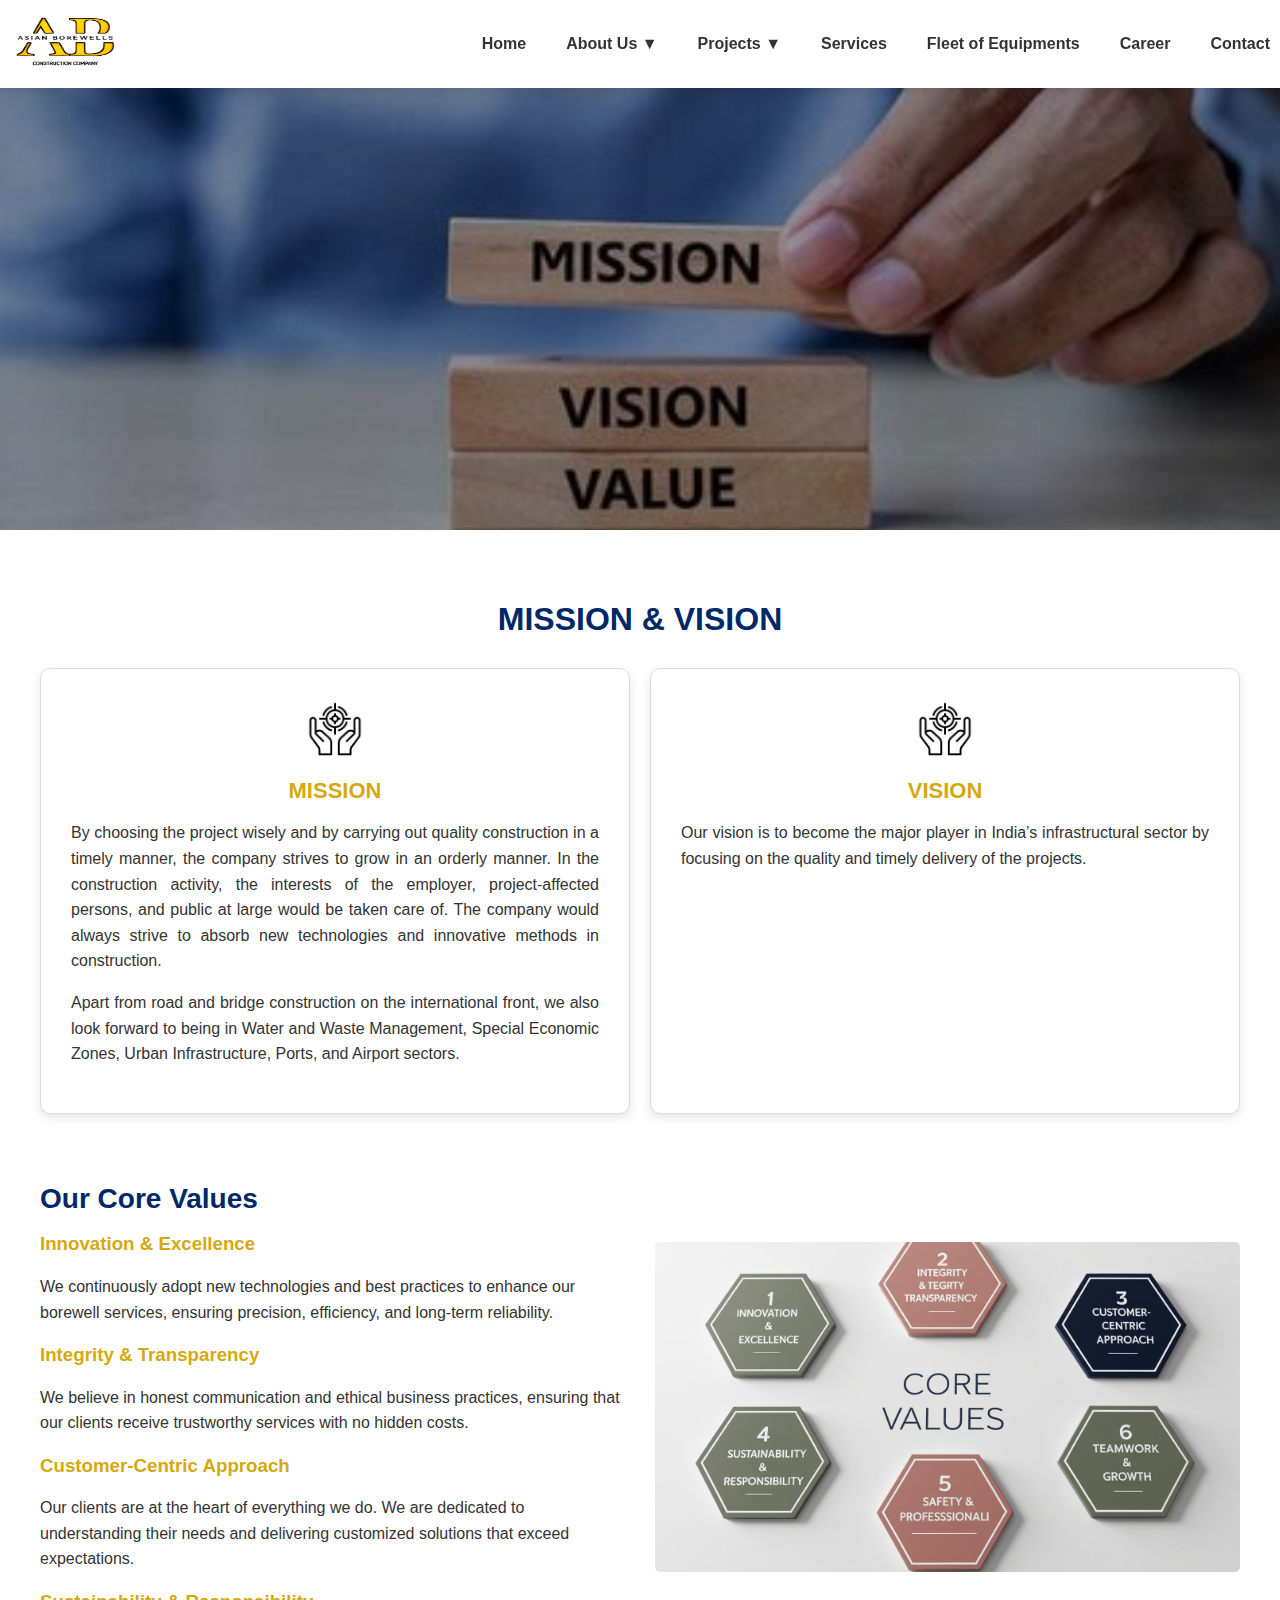
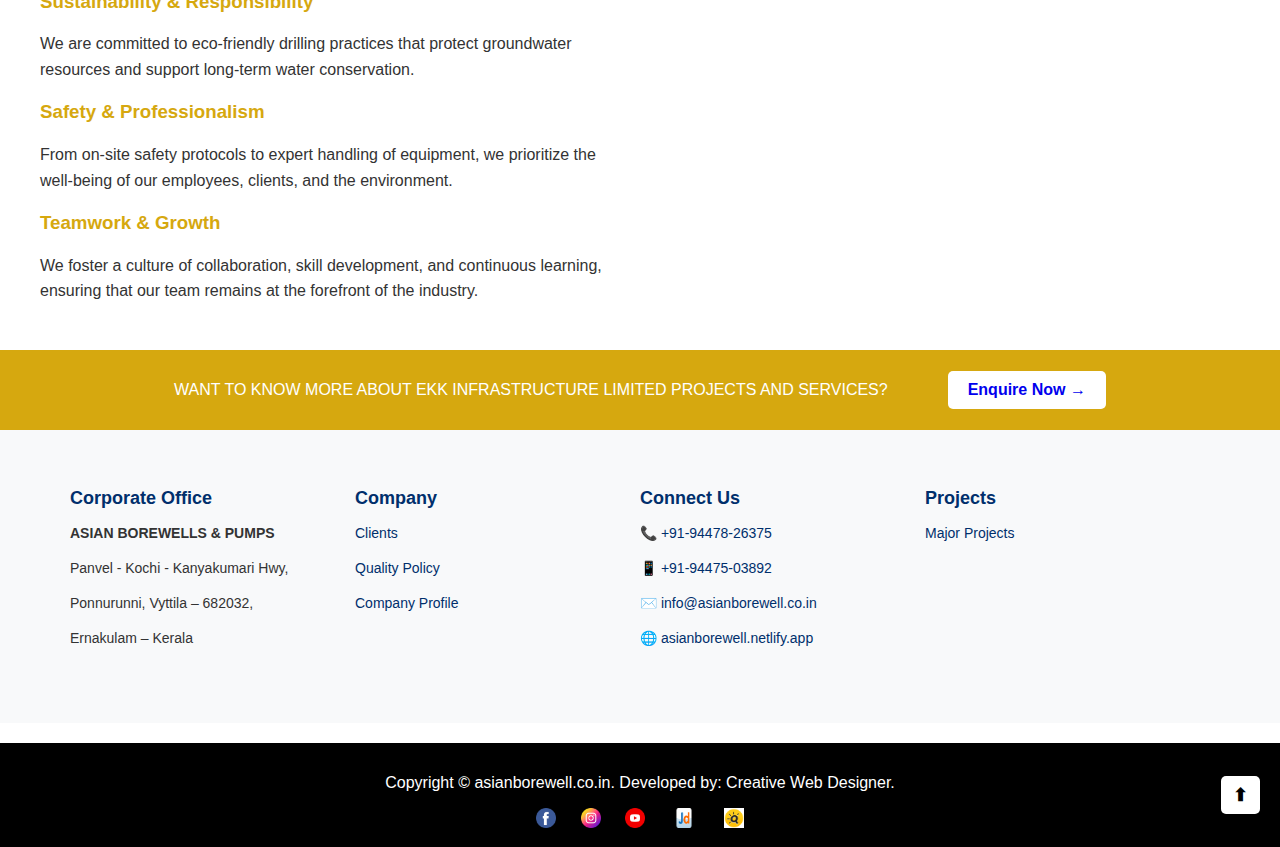
<file: mision.html>
<!DOCTYPE html>
<html lang="en">

<head>
  <meta charset="UTF-8">
  <link rel="stylesheet" href="about.css">
  <script defer src="about.js"></script>


  <meta name="viewport" content="width=device-width, initial-scale=1.0">
  <title>Mission & Vision</title>
  <style>
    .about-banner {

      position: relative;
      /* width: 100vw; */
      /* Ensures full container width */
      height: 450px;
      /* Adjust height as needed */
      background: url('mission-img.jpg') no-repeat center center;
      background-size: cover;
      /* Ensures image covers full width */
      display: flex;
      justify-content: center;
      overflow: hidden;
      /* Ensures no extra spacing */
    }


    h3 {
      color: rgb(214, 168, 15);
    }

    .container {
      display: flex;
      justify-content: center;
      flex-wrap: wrap;
      gap: 30px;
      margin-top: 30px;
    }

    .mision-container {
      max-width: 1200px;
      margin: 30px auto;
      padding: 20px;
      text-align: center;

    }

    h1 {
      color: #002868;
      font-size: 32px;
      font-weight: bold;

    }

    .image-content {
      height: 600px;
      border-radius: 20px;
      /* margin-left: 20px; */
    }


    .boxes {
      display: flex;
      justify-content: space-between;
      gap: 20px;
      margin-top: 30px;
      flex-wrap: wrap;
    }

    .box {
      flex: 1;
      background: #fff;
      padding: 30px;
      border-radius: 10px;
      box-shadow: 0 4px 10px rgba(0, 0, 0, 0.1);
      border: 1px solid #ddd;
      min-width: 300px;
    }

    .box img {
      width: 60px;
      height: auto;
    }

    .box h2 {
      color: red;
      font-size: 22px;
      margin: 15px 0;
    }

    .box p {
      font-size: 16px;
      color: #333;
      line-height: 1.6;
      text-align: justify;
    }

    /* Responsive Design */


    @media (max-width: 768px) {
      .boxes {
        flex-direction: column;
        align-items: center;
      }

      .box {
        width: 90%;
        margin-bottom: 20px;
      }

      .container {
        margin: 0px 25px;
      }



    }

    @media (max-width: 480px) {
      h1 {
        font-size: 28px;
      }

      .box {
        width: 100%;
        padding: 20px;
      }

      .box h2 {
        font-size: 20px;
      }

      .box p {
        font-size: 14px;
      }

      .image-content {

        margin: 0px auto;
      }
    }
  </style>
</head>

<body>





  <!-- Navigation -->

  <nav class="navbar">
    <div class="logo">
      <img src="logo-img.png" alt="Asian Borewells Logo">
    </div>

    <ul class="nav-links">
      <li><a href="index.html" class="active">Home</a></li>

      <!-- About Us with Dropdown -->
      <li class="dropdown">
        <a href="#">About Us ▼</a>
        <ul class="dropdown-menu">
          <li><a href="about.html">Company Profile</a></li>
          <li><a href="mision.html">Mission & Vision</a></li>
          <li><a href="quality.html">Quality Policy</a></li>
          <li><a href="client.html">Clientele</a></li>
        </ul>
      </li>

      <li class="dropdown">
        <a href="#">Projects ▼</a>
        <ul class="dropdown-menu">
          <li><a href="projects.html">Major Projects</a></li>
          <li><a href="turnover.html">Turnover in years</a></li>
        </ul>
      </li>
      <li><a href="service.html">Services</a></li>
      <li><a href="equipments.html">Fleet of Equipments</a></li>
      <li><a href="career.html">Career</a></li>
      <li><a href="contact.html">Contact</a></li>
    </ul>

    <div class="hamburger-menu">&#9776;</div>
  </nav>

  <!-- Mobile Menu -->
  <ul class="mobile-menu">

    <li><a href="index.html" class="active">Home</a></li>

    <!-- About Us with Dropdown -->

    <li><a href="about.html">Company Profile</a></li>
    <li><a href="mision.html">Mission & Vision</a></li>
    <li><a href="quality.html">Quality Policy</a></li>
    <li><a href="client.html">Clientele</a></li>

    <li><a href="projects.html">Major Projects</a></li>
    <li><a href="turnover.html">Turnover in years</a></li>
    <li><a href="service.html">Services</a></li>
    <li><a href="equipments.html">Fleet of Equipments</a></li>
    <li><a href="career.html">Career</a></li>
    <li><a href="contact.html">Contact</a></li>

  </ul>

  <!-- About Us Banner -->

  <section class="about-banner">

  </section>

  <div class="mision-container">
    <h1>MISSION & VISION</h1>
    <div class="boxes">
      <div class="box">
        <img src="missionicon.png" alt="Mission Icon">
        <h2 style="color: rgb(214, 168, 15);">MISSION</h2>
        <p>By choosing the project wisely and by carrying out quality construction in a timely manner, the company
          strives to grow in an orderly manner.
          In the construction activity, the interests of the employer, project-affected persons, and public at large
          would be taken care of.
          The company would always strive to absorb new technologies and innovative methods in construction.</p>
        <p>Apart from road and bridge construction on the international front, we also look forward to being in Water
          and Waste Management,
          Special Economic Zones, Urban Infrastructure, Ports, and Airport sectors.</p>
      </div>
      <div class="box">
        <img src="missionicon.png" alt="Vision Icon">
        <h2 style="color: rgb(214, 168, 15);">VISION</h2>
        <p>Our vision is to become the major player in India’s infrastructural sector by focusing on the quality and
          timely delivery of the projects.</p>
      </div>
    </div>
  </div>

  <!-- <h1>CORE VALUES</h1>
  <p>Our company stands on five core values: <b>Leadership, Integrity, Excellence, Accountability,</b> and
    <b>Responsibility</b>.
  </p>
  <div class="containerr">
    <img src="corevalue.jpg" style="width: 600px; height: 500px;">

  </div> -->

  <div class="container">
    <div class="text-content">
      <h1>Our Core Values
      </h1>
      <!-- <img src="corevalue.jpg" alt="Company Profile Image" style="width: 500px; height: 500px;"> -->

      <h3>Innovation & Excellence</h3>
      <p>
        We continuously adopt new technologies and best practices to enhance our borewell services, ensuring precision,
        efficiency, and long-term reliability.
      </p>
      <h3>Integrity & Transparency</h3>
      <p>
        We believe in honest communication and ethical business practices, ensuring that our clients receive trustworthy
        services with no hidden costs.
      </p>
      <h3>Customer-Centric Approach
      </h3>
      <p>Our clients are at the heart of everything we do. We are dedicated to understanding their needs and delivering
        customized solutions that exceed expectations.
      </p>
      <h3> Sustainability & Responsibility

      </h3>
      <P>We are committed to eco-friendly drilling practices that protect groundwater resources and support long-term
        water conservation.

      </P>
      <h3>Safety & Professionalism

      </h3>
      <p>From on-site safety protocols to expert handling of equipment, we prioritize the well-being of our employees,
        clients, and the environment.
      </p>
      <h3>Teamwork & Growth

      </h3>
      <p>We foster a culture of collaboration, skill development, and continuous learning, ensuring that our team
        remains at the forefront of the industry.
      </p>

    </div>

    <div class="image-content">
      <img src="corevalue.jpg" alt="Company Profile Image">
    </div>
  </div>


  <!-- Call-to-Action Section -->
  <div class="cta-section">
    <p>WANT TO KNOW MORE ABOUT EKK INFRASTRUCTURE LIMITED PROJECTS AND SERVICES?</p>
    <button class="cta-button"><a href="contact.html" style="text-decoration: none;">Enquire Now →</a></button>

  </div>

  <footer class="footer">
    <div class="footer-container">

      <!-- Corporate Office -->
      <div class="footer-section">
        <h3>Corporate Office</h3>
        <p><strong>ASIAN BOREWELLS & PUMPS</strong></p>
        <p>Panvel - Kochi - Kanyakumari Hwy,</p>
        <p>Ponnurunni, Vyttila – 682032,</p>
        <p>Ernakulam – Kerala</p>
      </div>

      <!-- Company Links -->
      <div class="footer-section">
        <h3>Company</h3>
        <p><a href="client.html">Clients</a></p>
        <p><a href="quality.html">Quality Policy</a></p>
        <p><a href="about.html">Company Profile</a></p>
      </div>



      <!-- Connect Us -->
      <div class="footer-section">
        <h3>Connect Us</h3>
        <p>📞 <a href="tel:+919447826375">+91-94478-26375</a></p>
        <p>📱 <a href="tel:+919447503892">+91-94475-03892</a></p>
        <p>✉️ <a href="mailto:asianborewellsandpumps.kerala@gmail.com">info@asianborewell.co.in</a></p>
        <p>🌐 <a href="https://asianborewell.netlify.app" target="_blank">asianborewell.netlify.app</a></p>
      </div>

      <!-- Projects -->
      <div class="footer-section">
        <h3>Projects</h3>
        <p><a href="projects.html">Major Projects</a></p>



      </div>


    </div>



  </footer>

  <!-- Bottom Section -->
  <div class="footer-bottom">
    <p>Copyright © asianborewell.co.in. Developed by: Creative Web Designer.</p>
    <div class="social-icons">
      <a href="https://m.facebook.com/p/Asian-Borewell-and-Pumps-100068180545076/"><img src="facebook.png"
          alt="Facebook"></a>

      <a href="https://www.instagram.com/asian_borewells_kerala/?locale=de&hl=am-et"><img src="insta.png"
          alt="Instagram"></a>
      <a href="https://www.youtube.com/channel/UC6-QHeANscMWt4uvyZGsXww"><img src="youtube.png" alt="YouTube"></a>
      <a
        href="https://www.justdial.com/Ernakulam/Asian-Borewell-And-Pumps-Near-Bye-Pass-Road-Kothamangalam-Ernakulam/0484PX484-X484-180212144516-A6A2_BZDET"><img
          src="justdialicon.png" style="width: 30px;" alt="Facebook"></a>
      <a href="https://www.quickerala.com/amp/ernakulam/perumbavoor/asian-borewells-and-pumps/441832"><img
          src="quickkeralaicon.jpg" alt="Facebook"></a>
    </div>
    <a href="#" class="scroll-top">⬆</a>
  </div>

</body>

</html>
</file>
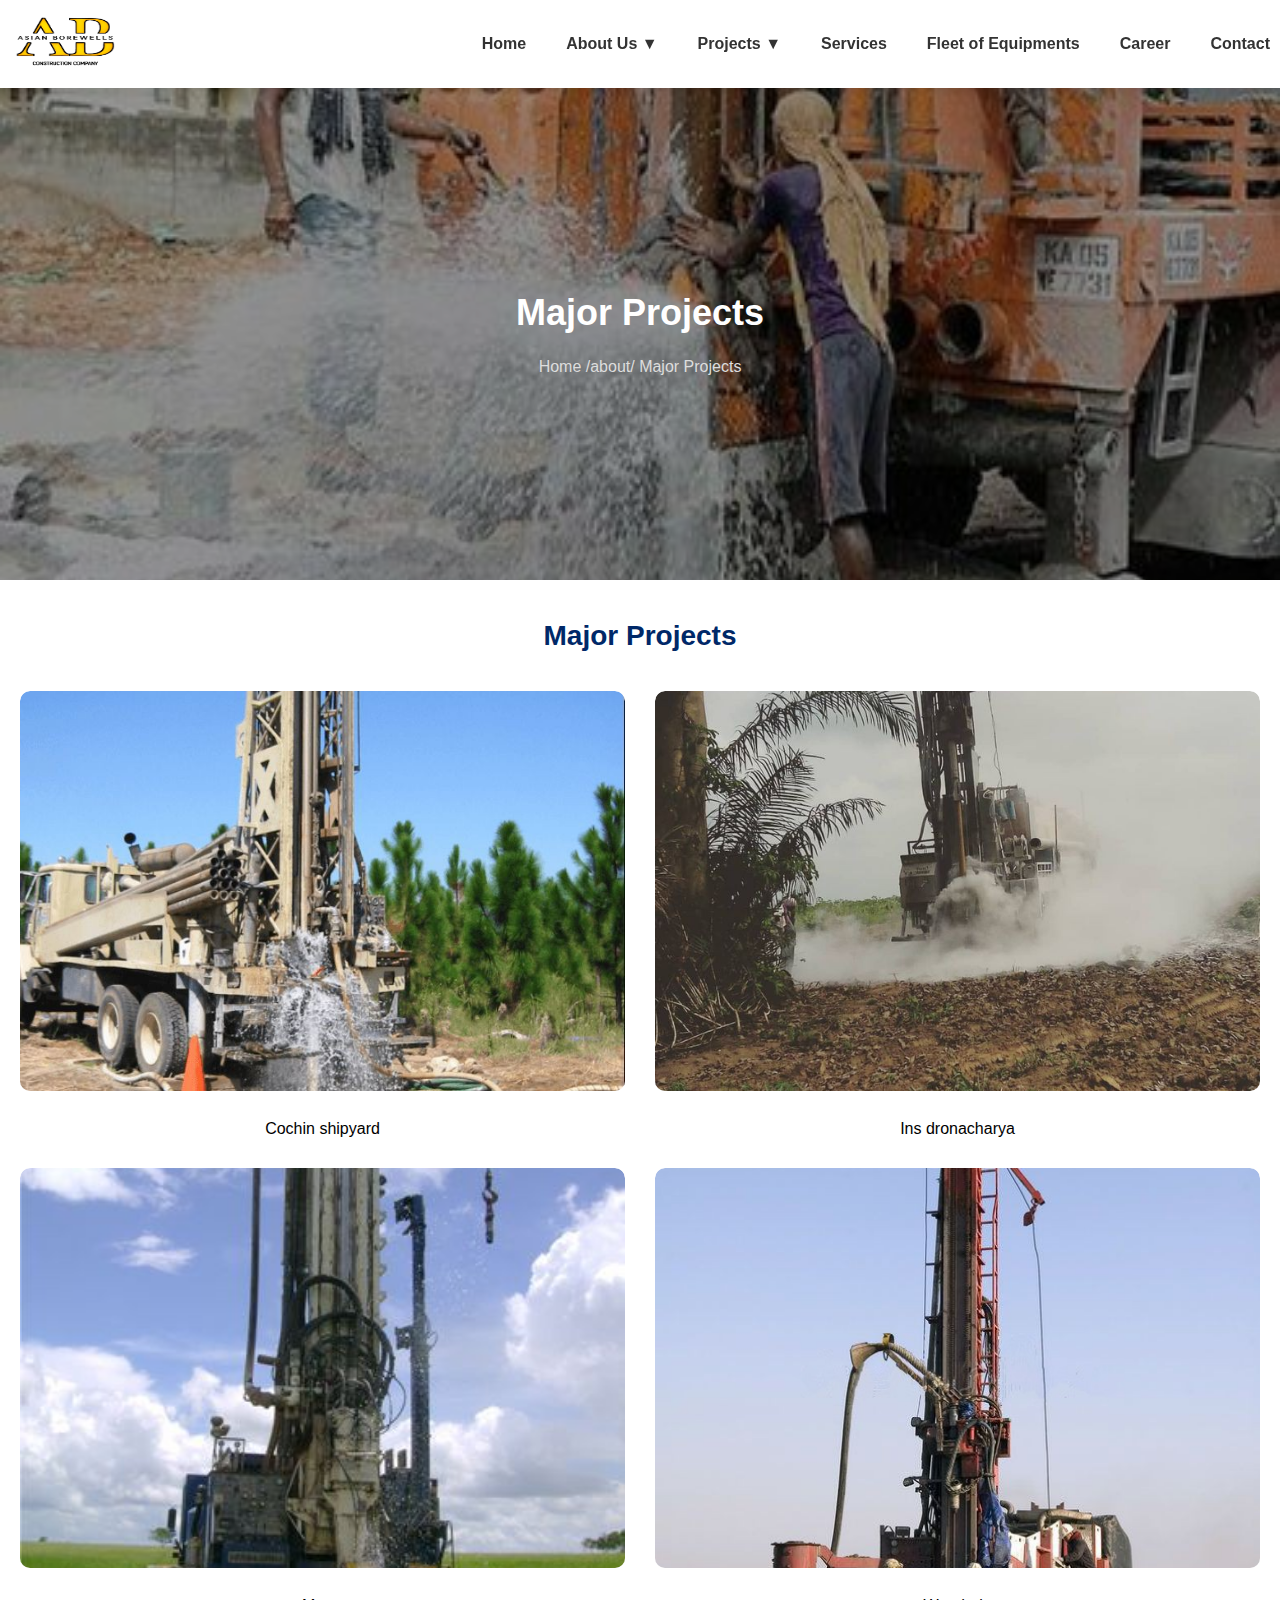
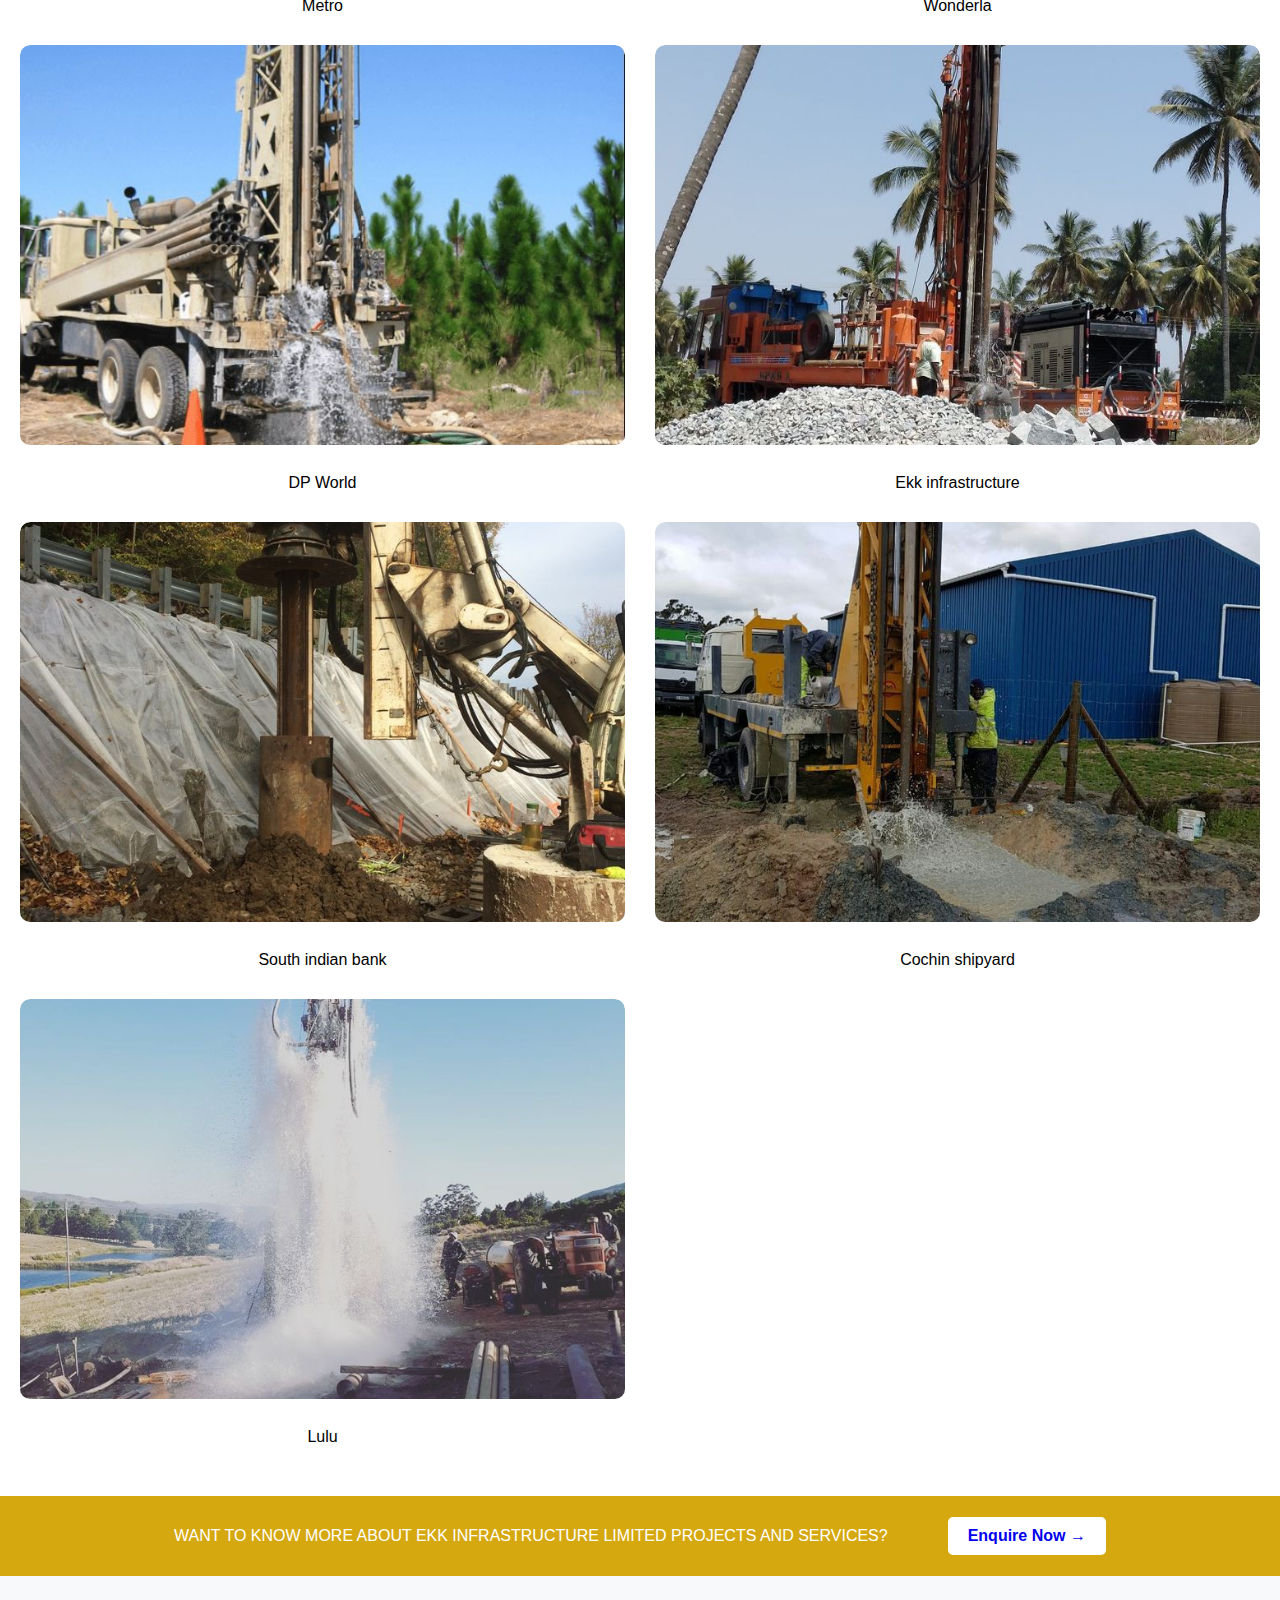
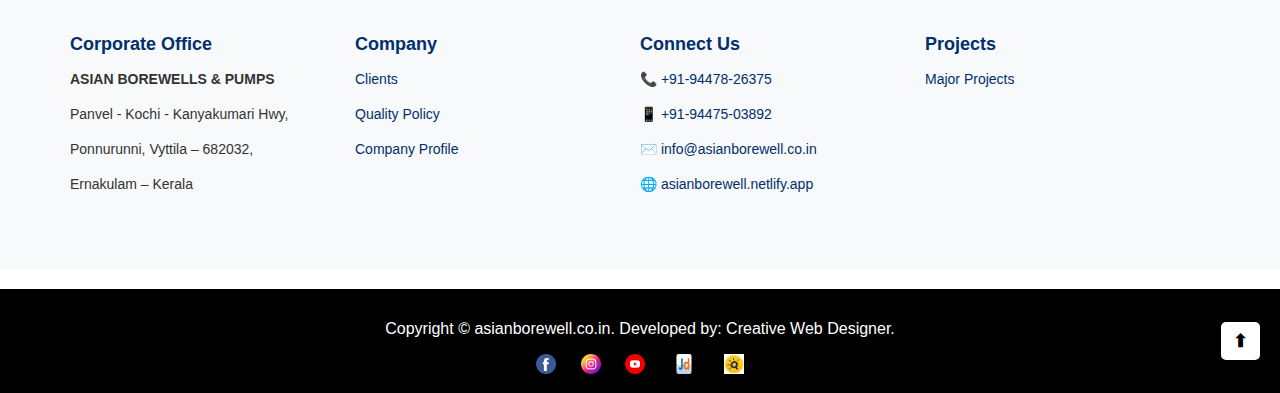
<file: projects.html>
<!DOCTYPE html>
<html lang="en">

<head>
  <meta charset="UTF-8">
  <meta name="viewport" content="width=device-width, initial-scale=1.0">
  <title>About Us</title>
  <link rel="stylesheet" href="about.css">
  <script defer src="about.js"></script>

  <style>
    .about-banner {

      position: relative;
      /* width: 100vw; */
      /* Ensures full container width */
      height: 500px;
      /* Adjust height as needed */
      /* background: url('turnover-img.jpg') no-repeat center center; */
      background: url('service-img4.jpg') no-repeat center center;

      background-size: cover;
      /* Ensures image covers full width */
      display: flex;
      align-items: center;
      justify-content: center;
      overflow: hidden;
      /* Ensures no extra spacing */
      margin-bottom: 40px;
    }

    .text-content {
      text-align: center;
    }

    .gallery-grid {
      display: grid;
      grid-template-columns: repeat(auto-fit, minmax(400px, 1fr));
      gap: 30px;
      padding: 20px;
    }

    /* Gallery Items */
    .gallery-item {
      position: relative;
      overflow: hidden;
      border-radius: 10px;
      cursor: pointer;
    }

    .gallery-item img {
      width: 100%;
      height: 400px;
      object-fit: cover;
      border-radius: 10px;

      transition: transform 0.3s ease-in-out;
    }

    .gallery-item:hover img {
      transform: scale(1.1);
    }

    .overlayy {
      margin-top: 25px;
      text-align: center;
    }
  </style>
</head>

<body>



  <!-- Navigation -->

  <nav class="navbar">
    <div class="logo">
      <img src="logo-img.png" alt="Asian Borewells Logo">
    </div>

    <ul class="nav-links">
      <li><a href="index.html" class="active">Home</a></li>

      <!-- About Us with Dropdown -->
      <li class="dropdown">
        <a href="#">About Us ▼</a>
        <ul class="dropdown-menu">
          <li><a href="about.html">Company Profile</a></li>
          <li><a href="mision.html">Mission & Vision</a></li>
          <li><a href="quality.html">Quality Policy</a></li>
          <li><a href="client.html">Clientele</a></li>
        </ul>
      </li>

      <li class="dropdown">
        <a href="#">Projects ▼</a>
        <ul class="dropdown-menu">
          <li><a href="projects.html">Major Projects</a></li>
          <li><a href="turnover.html">Turnover in years</a></li>
        </ul>
      </li>
      <li><a href="service.html">Services</a></li>
      <li><a href="equipments.html">Fleet of Equipments</a></li>
      <li><a href="career.html">Career</a></li>
      <li><a href="contact.html">Contact</a></li>
    </ul>

    <div class="hamburger-menu">&#9776;</div>
  </nav>

  <!-- Mobile Menu -->
  <ul class="mobile-menu">

    <li><a href="index.html" class="active">Home</a></li>

    <!-- About Us with Dropdown -->

    <li><a href="about.html">Company Profile</a></li>
    <li><a href="mision.html">Mission & Vision</a></li>
    <li><a href="quality.html">Quality Policy</a></li>
    <li><a href="client.html">Clientele</a></li>

    <li><a href="projects.html">Major Projects</a></li>
    <li><a href="turnover.html">Turnover in years</a></li>
    <li><a href="service.html">Services</a></li>
    <li><a href="equipments.html">Fleet of Equipments</a></li>
    <li><a href="career.html">Career</a></li>
    <li><a href="contact.html">Contact</a></li>

  </ul>

  <!-- About Us Banner -->

  <section class="about-banner">
    <div class="banner-content">
      <h1>Major Projects</h1>
      <p>Home /about/ <span>Major Projects</span></p>
    </div>
  </section>

  <!-- company profile -->

  <div class="Project-container">
    <div class="text-content">
      <h1>Major Projects</h1>
    </div>

    <div class="gallery-grid">



      <div class="gallery-item" data-category="completed">
        <img src="galleryimg2.jpg" alt="Neeleswaram ROB">
        <div class="overlayy">Cochin shipyard</div>
      </div>

      <div class="gallery-item" data-category="completed">
        <img src="galleryimg3.jpg" alt="Thiruvallur-Veppampattu Bypass">
        <div class="overlayy">Ins dronacharya</div>
      </div>


      <div class="gallery-item" data-category="completed">
        <img src="galleryimg5.jpg" alt="Highway Project">
        <div class="overlayy">Metro</div>
      </div>

      <div class="gallery-item" data-category="completed">
        <img src="galleryimg6.jpg" alt="Bridge Construction">
        <div class="overlayy">Wonderla</div>
      </div>

      <div class="gallery-item" data-category="completed">
        <img src="galleryimg7.jpg" alt="Cochin International Airport">
        <div class="overlayy">DP World</div>
      </div>

      <div class="gallery-item" data-category="completed">
        <img src="galleryimg8.jpg" alt="Cochin International Airport">
        <div class="overlayy">Ekk infrastructure</div>
      </div>
      <div class="gallery-item" data-category="completed">
        <img src="galleryimg10.jpg" alt="Cochin International Airport">
        <div class="overlayy">South indian bank</div>
      </div>
      <div class="gallery-item" data-category="completed">
        <img src="galleryimg11.jpg" alt="Cochin International Airport">
        <div class="overlayy">Cochin shipyard</div>
      </div>
      <div class="gallery-item" data-category="completed">
        <img src="galleryimg12.jpg" alt="Cochin International Airport">
        <div class="overlayy">Lulu</div>
      </div>
    </div>


    <!-- Call-to-Action Section -->
    <div class="cta-section">
      <p>WANT TO KNOW MORE ABOUT EKK INFRASTRUCTURE LIMITED PROJECTS AND SERVICES?</p>
      <button class="cta-button"><a href="contact.html" style="text-decoration: none;">Enquire Now →</a></button>

    </div>

    <footer class="footer">
      <div class="footer-container">

        <!-- Corporate Office -->
        <div class="footer-section">
          <h3>Corporate Office</h3>
          <p><strong>ASIAN BOREWELLS & PUMPS</strong></p>
          <p>Panvel - Kochi - Kanyakumari Hwy,</p>
          <p>Ponnurunni, Vyttila – 682032,</p>
          <p>Ernakulam – Kerala</p>
        </div>

        <!-- Company Links -->
        <div class="footer-section">
          <h3>Company</h3>
          <p><a href="client.html">Clients</a></p>
          <p><a href="quality.html">Quality Policy</a></p>
          <p><a href="about.html">Company Profile</a></p>
        </div>



        <!-- Connect Us -->
        <div class="footer-section">
          <h3>Connect Us</h3>
          <p>📞 <a href="tel:+919447826375">+91-94478-26375</a></p>
          <p>📱 <a href="tel:+919447503892">+91-94475-03892</a></p>
          <p>✉️ <a href="mailto:asianborewellsandpumps.kerala@gmail.com">info@asianborewell.co.in</a></p>
          <p>🌐 <a href="https://asianborewell.netlify.app" target="_blank">asianborewell.netlify.app</a></p>
        </div>

        <!-- Projects -->
        <div class="footer-section">
          <h3>Projects</h3>
          <p><a href="projects.html">Major Projects</a></p>



        </div>


      </div>



    </footer>

    <!-- Bottom Section -->
    <div class="footer-bottom">
      <p>Copyright © asianborewell.co.in. Developed by: Creative Web Designer.</p>
      <div class="social-icons">
        <a href="https://m.facebook.com/p/Asian-Borewell-and-Pumps-100068180545076/"><img src="facebook.png"
            alt="Facebook"></a>

        <a href="https://www.instagram.com/asian_borewells_kerala/?locale=de&hl=am-et"><img src="insta.png"
            alt="Instagram"></a>
        <a href="https://www.youtube.com/channel/UC6-QHeANscMWt4uvyZGsXww"><img src="youtube.png" alt="YouTube"></a>
        <a
          href="https://www.justdial.com/Ernakulam/Asian-Borewell-And-Pumps-Near-Bye-Pass-Road-Kothamangalam-Ernakulam/0484PX484-X484-180212144516-A6A2_BZDET"><img
            src="justdialicon.png" style="width: 30px;" alt="Facebook"></a>
        <a href="https://www.quickerala.com/amp/ernakulam/perumbavoor/asian-borewells-and-pumps/441832"><img
            src="quickkeralaicon.jpg" alt="Facebook"></a>
      </div>
      <a href="#" class="scroll-top">⬆</a>
    </div>
</body>

</html>
</file>
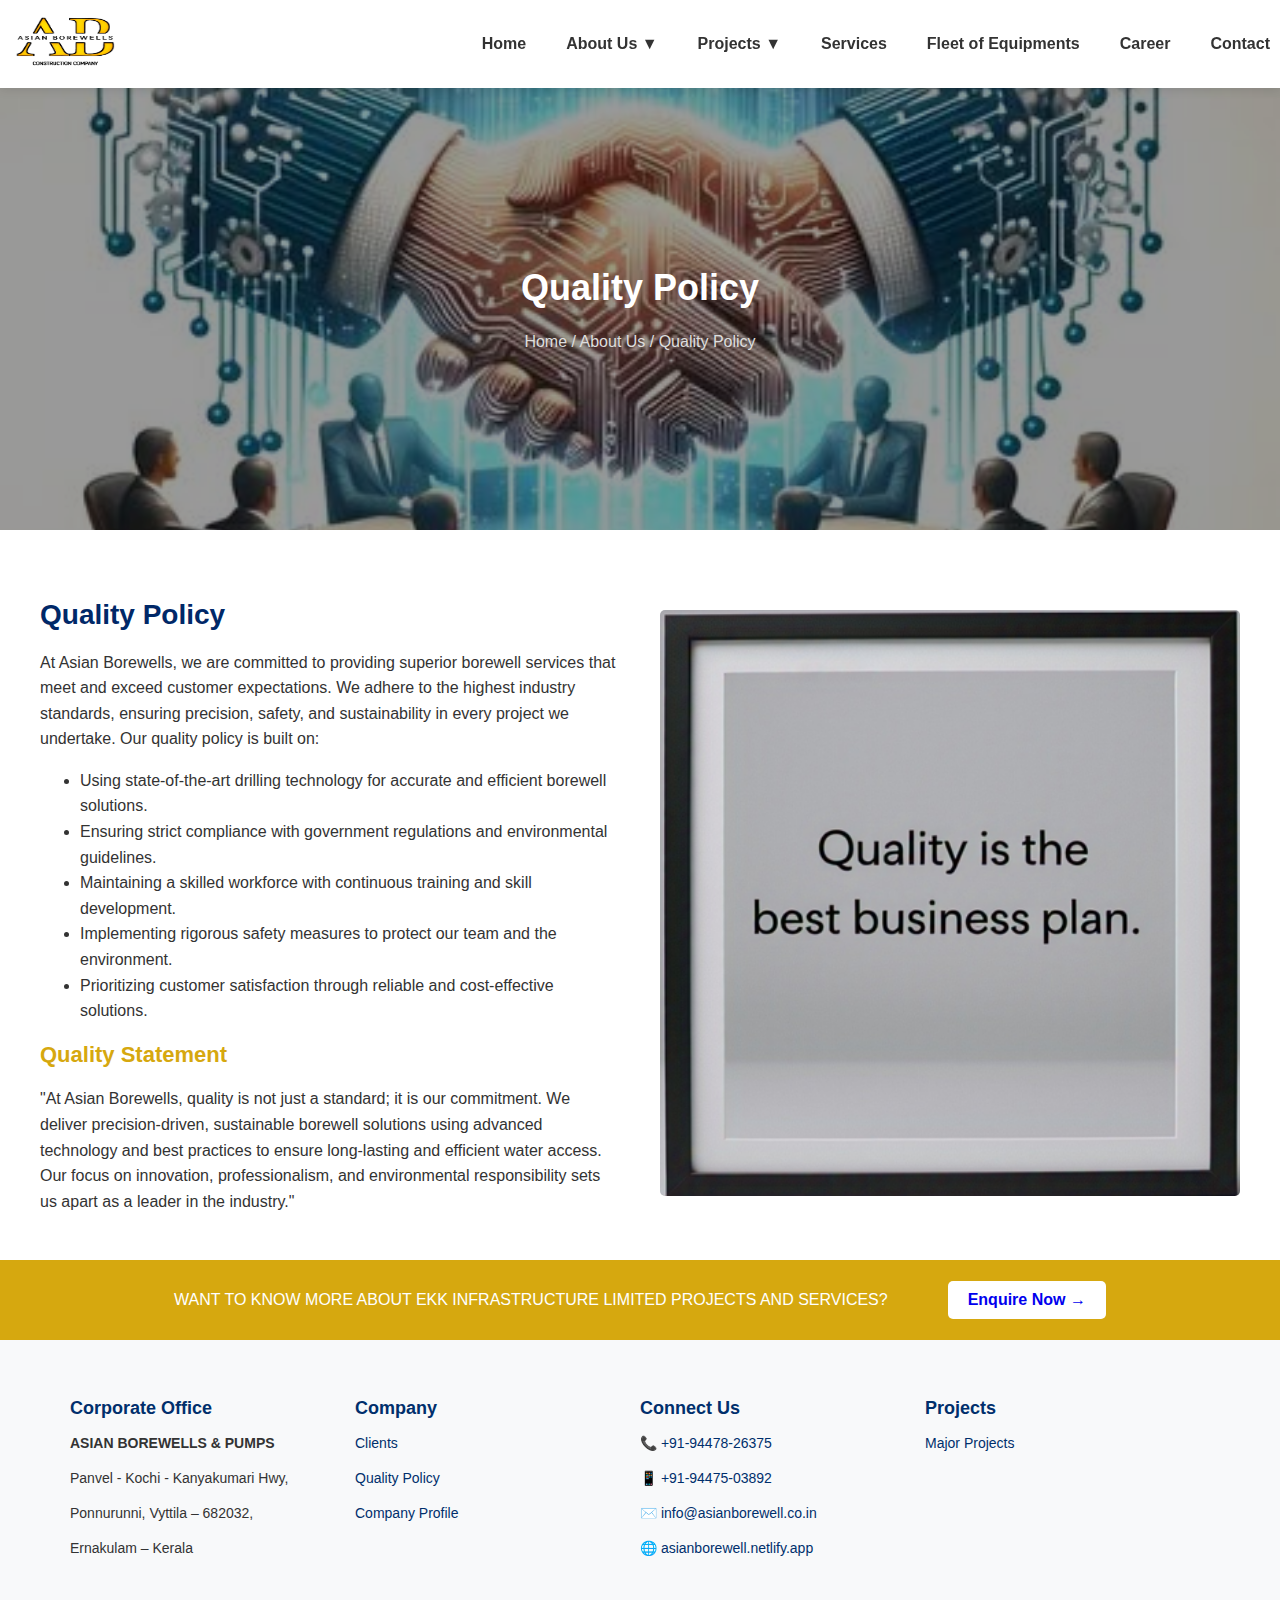
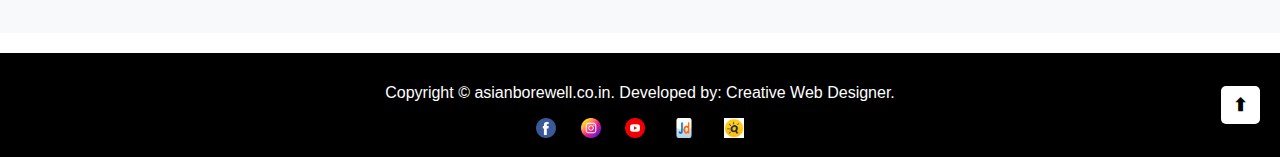
<file: quality.html>
<!DOCTYPE html>
<html lang="en">

<head>
  <meta charset="UTF-8">
  <meta name="viewport" content="width=device-width, initial-scale=1.0">
  <title>About Us</title>
  <link rel="stylesheet" href="about.css">
  <script defer src="about.js"></script>

  <style>
    .about-banner {

      position: relative;
      /* width: 100vw; */
      /* Ensures full container width */
      height: 450px;
      /* Adjust height as needed */
      background: url('q.jpg') no-repeat center center;
      background-size: cover;
      /* Ensures image covers full width */
      display: flex;
      align-items: center;
      justify-content: center;
      overflow: hidden;
      /* Ensures no extra spacing */
    }
  </style>
</head>

<body>



  <!-- Navigation -->

  <nav class="navbar">
    <div class="logo">
      <img src="logo-img.png" alt="Asian Borewells Logo">
    </div>

    <ul class="nav-links">
      <li><a href="index.html" class="active">Home</a></li>

      <!-- About Us with Dropdown -->
      <li class="dropdown">
        <a href="#">About Us ▼</a>
        <ul class="dropdown-menu">
          <li><a href="about.html">Company Profile</a></li>
          <li><a href="mision.html">Mission & Vision</a></li>
          <li><a href="quality.html">Quality Policy</a></li>
          <li><a href="client.html">Clientele</a></li>
        </ul>
      </li>

      <li class="dropdown">
        <a href="#">Projects ▼</a>
        <ul class="dropdown-menu">
          <li><a href="projects.html">Major Projects</a></li>
          <li><a href="turnover.html">Turnover in years</a></li>
        </ul>
      </li>
      <li><a href="service.html">Services</a></li>
      <li><a href="equipments.html">Fleet of Equipments</a></li>
      <li><a href="career.html">Career</a></li>
      <li><a href="contact.html">Contact</a></li>
    </ul>

    <div class="hamburger-menu">&#9776;</div>
  </nav>

  <!-- Mobile Menu -->
  <ul class="mobile-menu">

    <li><a href="index.html" class="active">Home</a></li>

    <!-- About Us with Dropdown -->

    <li><a href="about.html">Company Profile</a></li>
    <li><a href="mision.html">Mission & Vision</a></li>
    <li><a href="quality.html">Quality Policy</a></li>
    <li><a href="client.html">Clientele</a></li>

    <li><a href="projects.html">Major Projects</a></li>
    <li><a href="turnover.html">Turnover in years</a></li>
    <li><a href="service.html">Services</a></li>
    <li><a href="equipments.html">Fleet of Equipments</a></li>
    <li><a href="career.html">Career</a></li>
    <li><a href="contact.html">Contact</a></li>

  </ul>

  <!-- Mobile Menu -->
  <ul class="mobile-menu">
    <li><a href="#" class="active">Home</a></li>
    <li><a href="#">About Us</a></li>
    <li><a href="#">Projects</a></li>
    <li><a href="#">Services</a></li>
    <li><a href="#">Fleet of Equipments</a></li>
    <li><a href="#">Investor Relations</a></li>
    <li><a href="#">Career</a></li>
    <li><a href="#">Contact</a></li>
  </ul>

  <!-- About Us Banner -->

  <section class="about-banner">
    <div class="banner-content">
      <h1>Quality Policy</h1>
      <p>Home / About Us / <span>Quality Policy</span></p>
    </div>
  </section>

  <!-- company profile -->

  <div class="container">
    <div class="text-content">
      <h1>Quality Policy
      </h1>
      <p>
        At Asian Borewells, we are committed to providing superior borewell services that meet and exceed customer
        expectations. We adhere to the highest industry standards, ensuring precision, safety, and sustainability in
        every project we undertake. Our quality policy is built on:

      <ul>
        <li>Using state-of-the-art drilling technology for accurate and efficient borewell solutions.</li>

        <li> Ensuring strict compliance with government regulations and environmental guidelines.</li>

        <li> Maintaining a skilled workforce with continuous training and skill development.</li>

        <li> Implementing rigorous safety measures to protect our team and the environment.</li>

        <li> Prioritizing customer satisfaction through reliable and cost-effective solutions.</li>
      </ul>
      </p>
      <h2>Quality Statement</h2>



      <p>
        "At Asian Borewells, quality is not just a standard; it is our commitment. We deliver precision-driven,
        sustainable borewell solutions using advanced technology and best practices to ensure long-lasting and efficient
        water access. Our focus on innovation, professionalism, and environmental responsibility sets us apart as a
        leader in the industry."
      </p>
    </div>

    <div class="image-content">
      <img src="qualityimg.png" alt="Company Profile Image">
    </div>
  </div>


  <!-- Call-to-Action Section -->
  <div class="cta-section">
    <p>WANT TO KNOW MORE ABOUT EKK INFRASTRUCTURE LIMITED PROJECTS AND SERVICES?</p>
    <button class="cta-button"><a href="contact.html" style="text-decoration: none;">Enquire Now →</a></button>

  </div>

  <footer class="footer">
    <div class="footer-container">

      <!-- Corporate Office -->
      <div class="footer-section">
        <h3>Corporate Office</h3>
        <p><strong>ASIAN BOREWELLS & PUMPS</strong></p>
        <p>Panvel - Kochi - Kanyakumari Hwy,</p>
        <p>Ponnurunni, Vyttila – 682032,</p>
        <p>Ernakulam – Kerala</p>
      </div>

      <!-- Company Links -->
      <div class="footer-section">
        <h3>Company</h3>
        <p><a href="client.html">Clients</a></p>
        <p><a href="quality.html">Quality Policy</a></p>
        <p><a href="about.html">Company Profile</a></p>
      </div>



      <!-- Connect Us -->
      <div class="footer-section">
        <h3>Connect Us</h3>
        <p>📞 <a href="tel:+919447826375">+91-94478-26375</a></p>
        <p>📱 <a href="tel:+919447503892">+91-94475-03892</a></p>
        <p>✉️ <a href="mailto:asianborewellsandpumps.kerala@gmail.com">info@asianborewell.co.in</a></p>
        <p>🌐 <a href="https://asianborewell.netlify.app" target="_blank">asianborewell.netlify.app</a></p>
      </div>

      <!-- Projects -->
      <div class="footer-section">
        <h3>Projects</h3>
        <p><a href="projects.html">Major Projects</a></p>



      </div>


    </div>



  </footer>

  <!-- Bottom Section -->
  <div class="footer-bottom">
    <p>Copyright © asianborewell.co.in. Developed by: Creative Web Designer.</p>
    <div class="social-icons">
      <a href="https://m.facebook.com/p/Asian-Borewell-and-Pumps-100068180545076/"><img src="facebook.png"
          alt="Facebook"></a>

      <a href="https://www.instagram.com/asian_borewells_kerala/?locale=de&hl=am-et"><img src="insta.png"
          alt="Instagram"></a>
      <a href="https://www.youtube.com/channel/UC6-QHeANscMWt4uvyZGsXww"><img src="youtube.png" alt="YouTube"></a>
      <a
        href="https://www.justdial.com/Ernakulam/Asian-Borewell-And-Pumps-Near-Bye-Pass-Road-Kothamangalam-Ernakulam/0484PX484-X484-180212144516-A6A2_BZDET"><img
          src="justdialicon.png" style="width: 30px;" alt="Facebook"></a>
      <a href="https://www.quickerala.com/amp/ernakulam/perumbavoor/asian-borewells-and-pumps/441832"><img
          src="quickkeralaicon.jpg" alt="Facebook"></a>
    </div>
    <a href="#" class="scroll-top">⬆</a>
  </div>
</body>

</html>
</file>
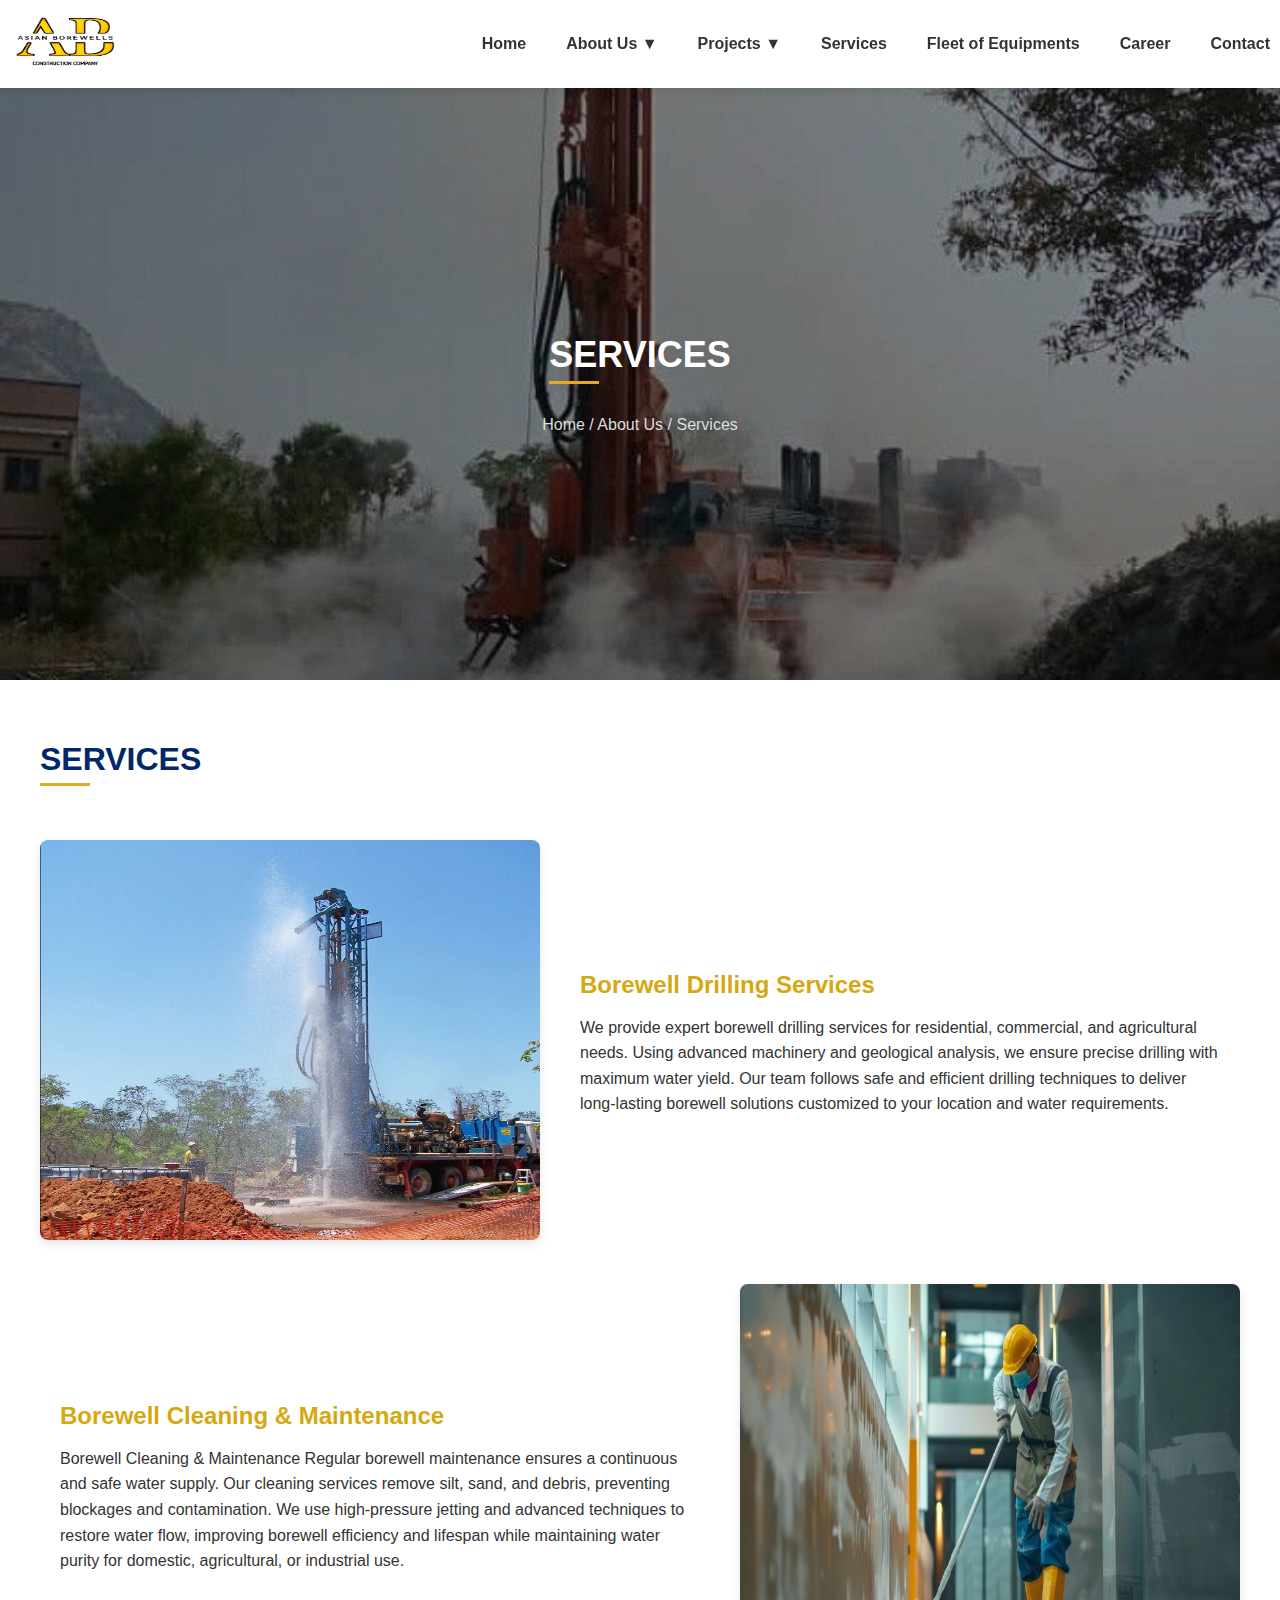
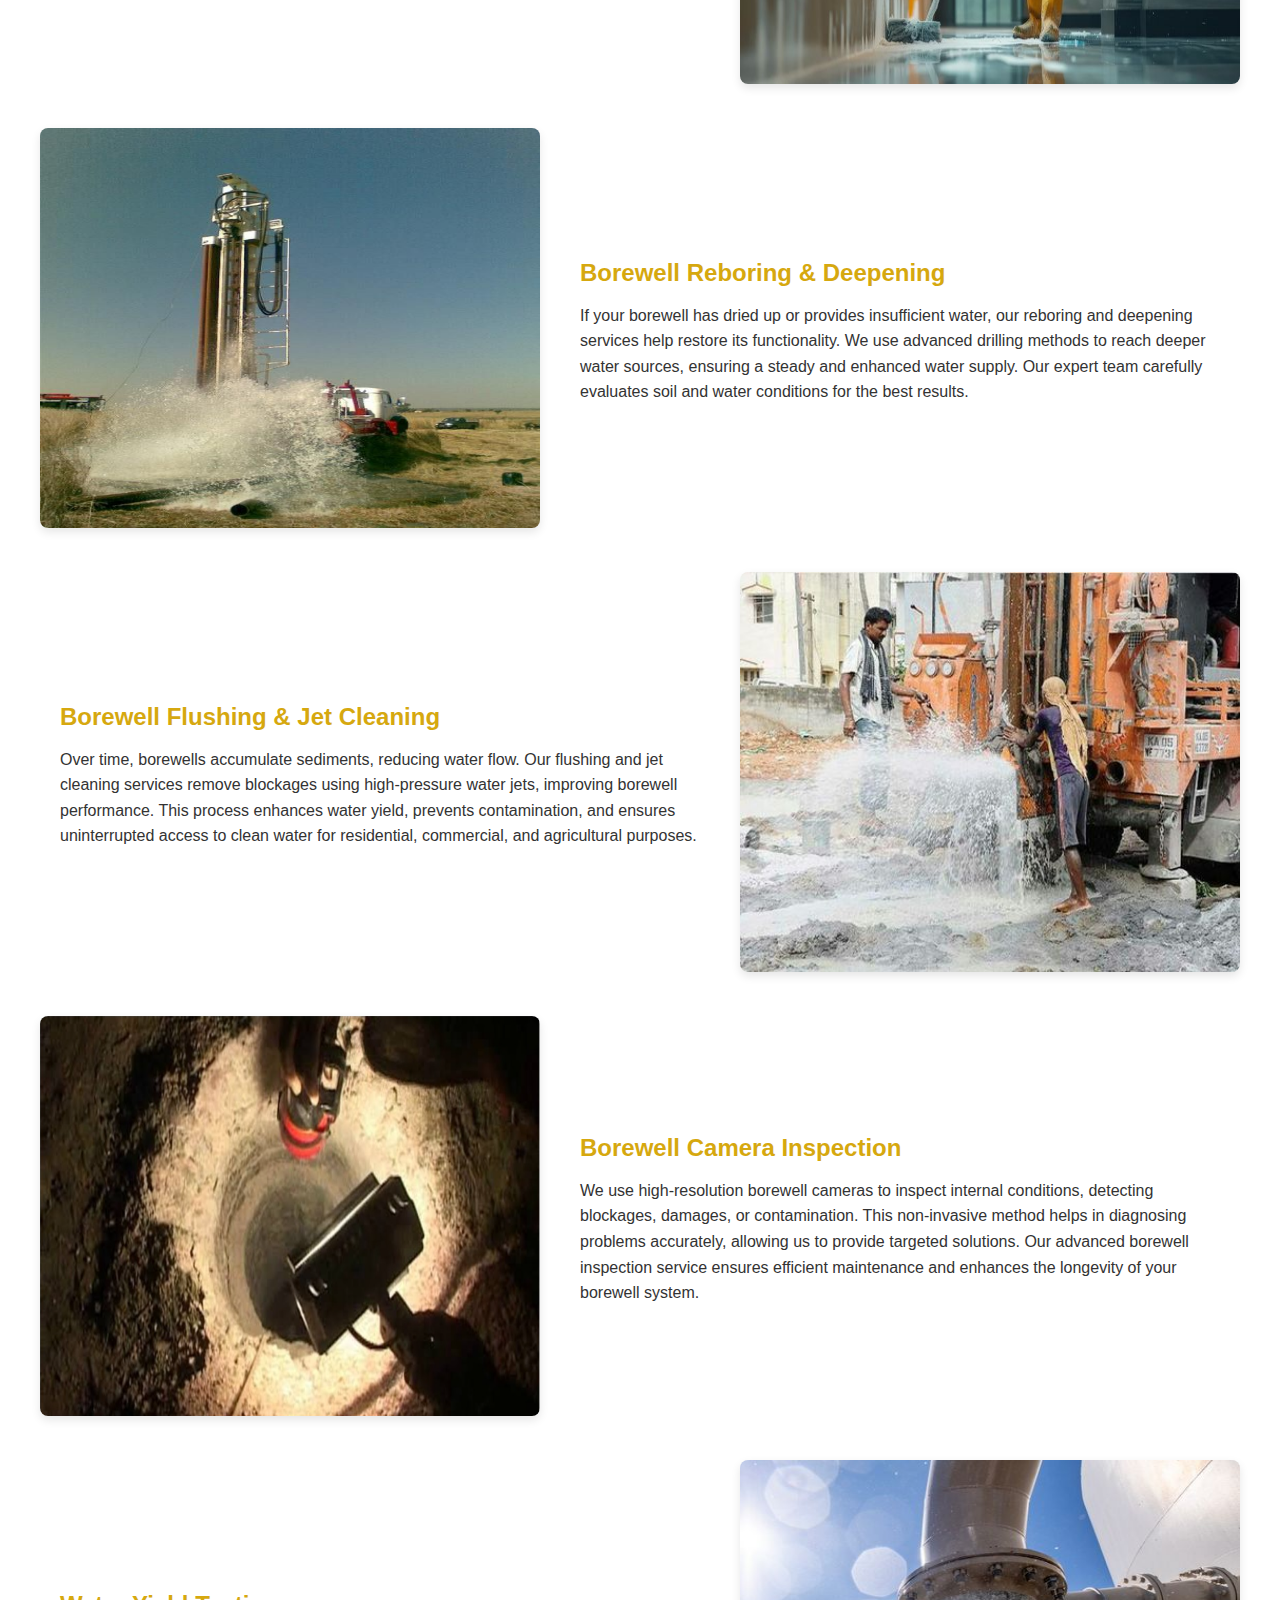
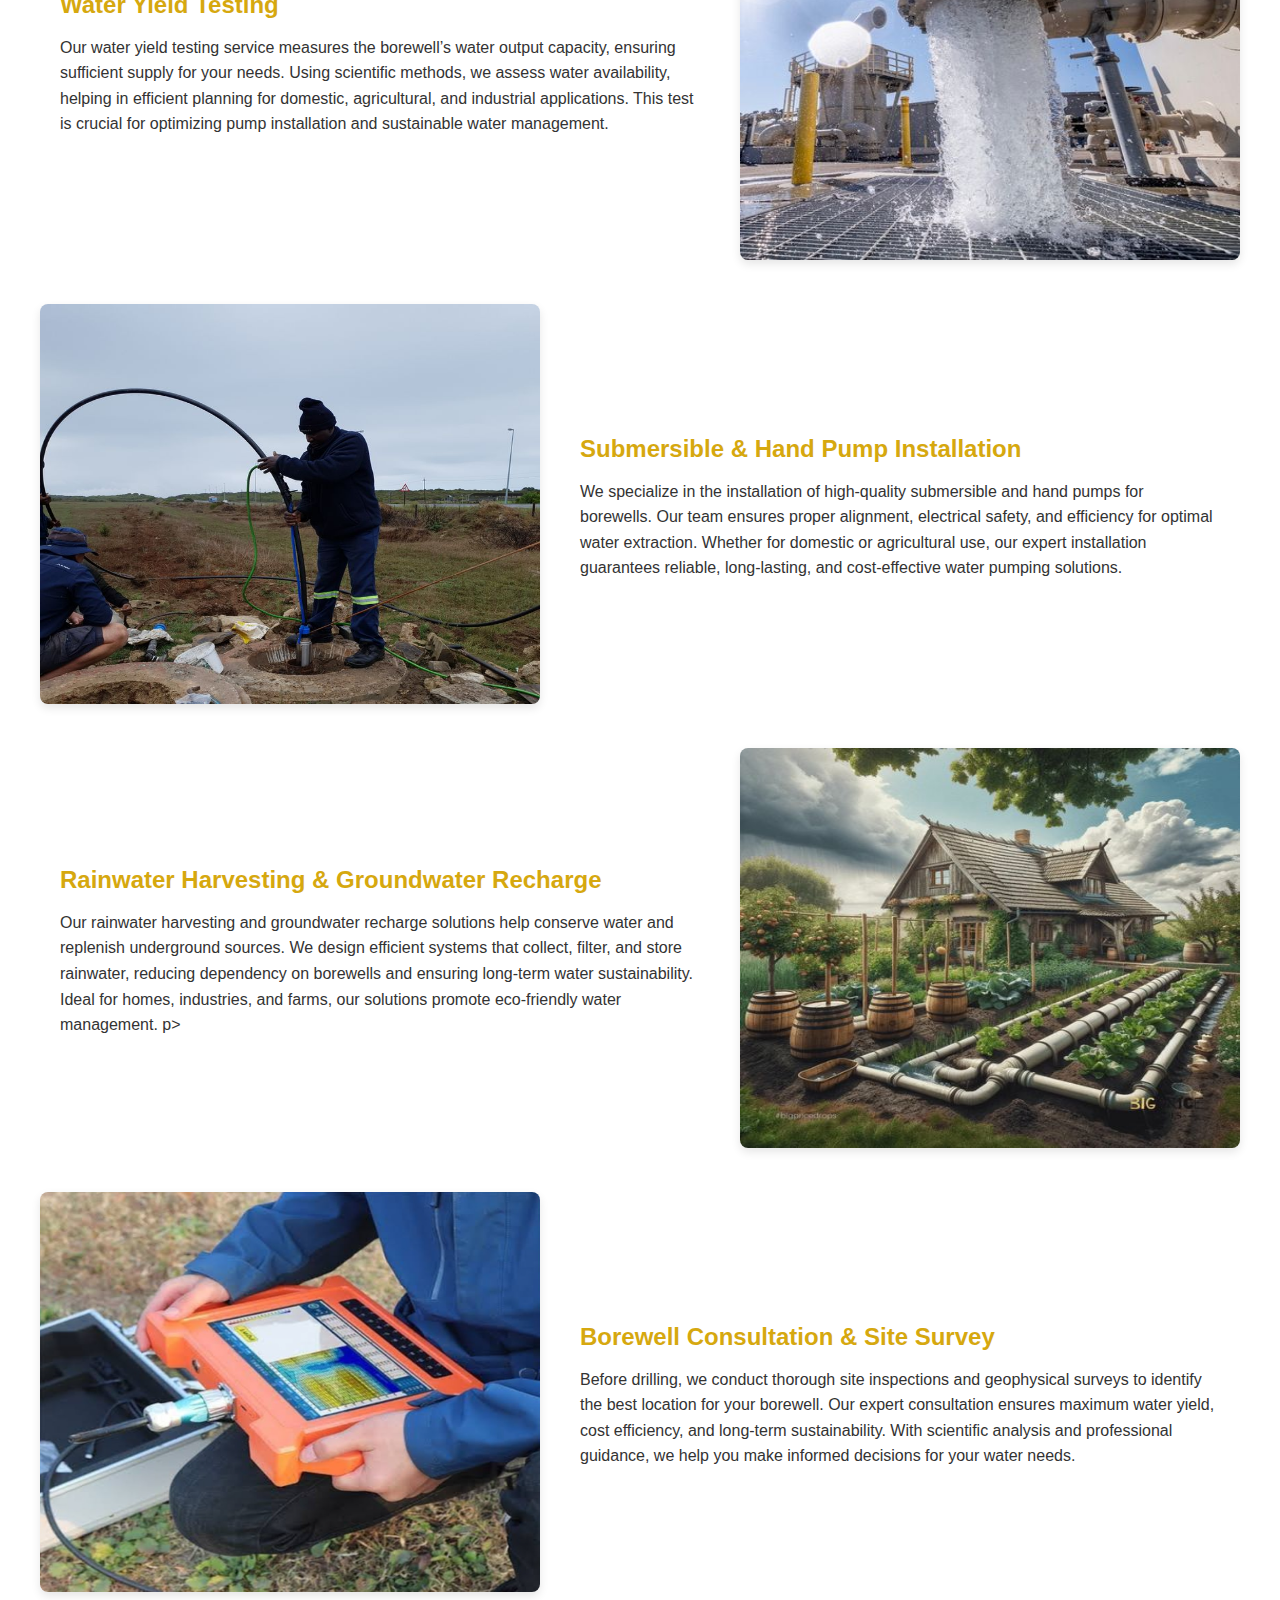
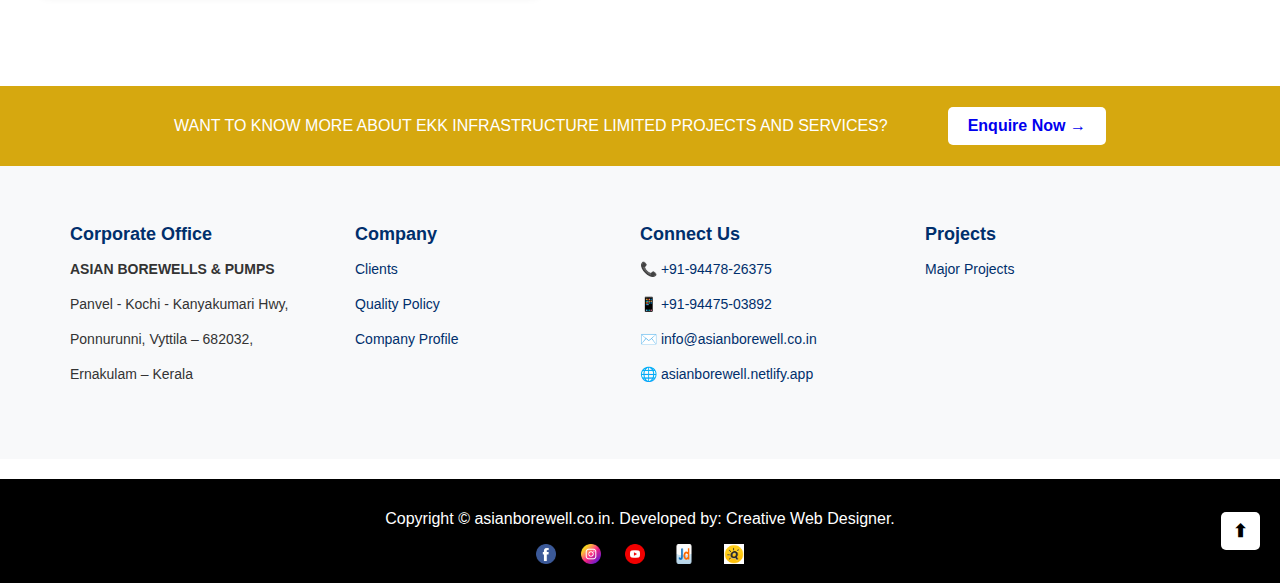
<file: service.html>
<!DOCTYPE html>
<html lang="en">

<head>
  <meta charset="UTF-8">
  <meta name="viewport" content="width=device-width, initial-scale=1.0">
  <title>Services Section</title>
  <link rel="stylesheet" href="about.css">
  <script defer src="about.js"></script>


  <style>
    .about-banner {

      position: relative;
      /* width: 100vw; */
      /* Ensures full container width */
      height: 600px;
      /* Adjust height as needed */
      background: url('indeximg3.jpg') no-repeat center center;
      background-size: cover;
      /* Ensures image covers full width */
      display: flex;
      align-items: center;
      justify-content: center;
      overflow: hidden;
      /* Ensures no extra spacing */
    }


    .service-container {
      max-width: 1200px;
      margin: 20px auto;
      padding: 20px;
    }

    h1 {
      color: #002868;
      font-size: 32px;
      font-weight: bold;
      text-transform: uppercase;
      position: relative;
      display: inline-block;
    }

    h1::after {
      content: "";
      display: block;
      width: 50px;
      height: 3px;
      background-color: #E9A823;
      position: absolute;
      bottom: -8px;
      left: 0;
    }

    .service {
      display: flex;
      align-items: center;
      justify-content: space-between;
      margin: 40px 0;
      gap: 20px;
    }

    .service:nth-child(even) {
      flex-direction: row-reverse;
    }

    .service-text {
      flex: 1;
      padding: 20px;
    }

    .service-text h2 {
      color: rgb(214, 168, 15);
      font-size: 24px;
      font-weight: bold;
      margin-bottom: 10px;
    }

    .service-text p {
      font-size: 16px;
      color: #333;
      line-height: 1.6;
    }

    .service-image {
      flex: 1;
      max-width: 500px;
    }

    .service-image img {
      width: 100%;
      height: 400px;
      border-radius: 8px;
      box-shadow: 0 4px 10px rgba(0, 0, 0, 0.1);
    }

    /* Responsive Design */
    @media (max-width: 768px) {
      .service {
        flex-direction: column !important;
        text-align: center;
      }

      .service-text {
        padding: 10px;
      }

      .service-image img {
        width: 400px;
        height: 400px;
        margin: 20px;
      }



      .about-banner {
        height: 550px;
      }
    }
  </style>
</head>

<body>



  <!-- Navigation -->

  <nav class="navbar">
    <div class="logo">
      <img src="logo-img.png" alt="Asian Borewells Logo">
    </div>

    <ul class="nav-links">
      <li><a href="index.html" class="active">Home</a></li>

      <!-- About Us with Dropdown -->
      <li class="dropdown">
        <a href="#">About Us ▼</a>
        <ul class="dropdown-menu">
          <li><a href="about.html">Company Profile</a></li>
          <li><a href="mision.html">Mission & Vision</a></li>
          <li><a href="quality.html">Quality Policy</a></li>
          <li><a href="client.html">Clientele</a></li>
        </ul>
      </li>

      <li class="dropdown">
        <a href="#">Projects ▼</a>
        <ul class="dropdown-menu">
          <li><a href="projects.html">Major Projects</a></li>
          <li><a href="turnover.html">Turnover in years</a></li>
        </ul>
      </li>
      <li><a href="service.html">Services</a></li>
      <li><a href="equipments.html">Fleet of Equipments</a></li>
      <li><a href="career.html">Career</a></li>
      <li><a href="contact.html">Contact</a></li>
    </ul>

    <div class="hamburger-menu">&#9776;</div>
  </nav>

  <!-- Mobile Menu -->
  <ul class="mobile-menu">

    <li><a href="index.html" class="active">Home</a></li>

    <!-- About Us with Dropdown -->

    <li><a href="about.html">Company Profile</a></li>
    <li><a href="mision.html">Mission & Vision</a></li>
    <li><a href="quality.html">Quality Policy</a></li>
    <li><a href="client.html">Clientele</a></li>

    <li><a href="projects.html">Major Projects</a></li>
    <li><a href="turnover.html">Turnover in years</a></li>
    <li><a href="service.html">Services</a></li>
    <li><a href="equipments.html">Fleet of Equipments</a></li>
    <li><a href="career.html">Career</a></li>
    <li><a href="contact.html">Contact</a></li>

  </ul>


  <!-- About Us Banner -->

  <section class="about-banner">
    <div class="banner-content">
      <h1>SERVICES</h1>
      <p>Home / About Us / <span>Services</span></p>
    </div>
  </section>
  <div class="service-container">
    <h1>SERVICES</h1>

    <div class="service">
      <div class="service-text">
        <h2>Borewell Drilling Services</h2>
        <p>We provide expert borewell drilling services for residential, commercial, and agricultural needs. Using
          advanced machinery and geological analysis, we ensure precise drilling with maximum water yield. Our team
          follows safe and efficient drilling techniques to deliver long-lasting borewell solutions customized to your
          location and water requirements.
        </p>
      </div>
      <div class="service-image">
        <img src="service-img1.jpg" alt="Road Construction">
      </div>
    </div>

    <div class="service">
      <div class="service-text">
        <h2>Borewell Cleaning & Maintenance</h2>
        <p> Borewell Cleaning & Maintenance
          Regular borewell maintenance ensures a continuous and safe water supply. Our cleaning services remove silt,
          sand, and debris, preventing blockages and contamination. We use high-pressure jetting and advanced techniques
          to restore water flow, improving borewell efficiency and lifespan while maintaining water purity for domestic,
          agricultural, or industrial use.</p>
      </div>
      <div class="service-image">
        <img src="service-img2.jpg" alt="Airport Construction">
      </div>
    </div>

    <div class="service">
      <div class="service-text">
        <h2>Borewell Reboring & Deepening</h2>
        <p>If your borewell has dried up or provides insufficient water, our reboring and deepening services help
          restore its functionality. We use advanced drilling methods to reach deeper water sources, ensuring a steady
          and enhanced water supply. Our expert team carefully evaluates soil and water conditions for the best results.
        </p>
      </div>
      <div class="service-image">
        <img src="service-img3.jpg" alt="Airport Construction">
      </div>
    </div>
    <div class="service">
      <div class="service-text">
        <h2>Borewell Flushing & Jet Cleaning</h2>
        <p>Over time, borewells accumulate sediments, reducing water flow. Our flushing and jet cleaning services remove
          blockages using high-pressure water jets, improving borewell performance. This process enhances water yield,
          prevents contamination, and ensures uninterrupted access to clean water for residential, commercial, and
          agricultural purposes.</p>
      </div>
      <div class="service-image">
        <img src="service-img4.jpg" alt="Airport Construction">
      </div>
    </div>

    <div class="service">
      <div class="service-text">
        <h2>Borewell Camera Inspection</h2>
        <p>We use high-resolution borewell cameras to inspect internal conditions, detecting blockages, damages, or
          contamination. This non-invasive method helps in diagnosing problems accurately, allowing us to provide
          targeted solutions. Our advanced borewell inspection service ensures efficient maintenance and enhances the
          longevity of your borewell system.
        </p>
      </div>
      <div class="service-image">
        <img src="service-img5.png" alt="Airport Construction">
      </div>
    </div>

    <div class="service">
      <div class="service-text">
        <h2>Water Yield Testing</h2>
        <p>Our water yield testing service measures the borewell’s water output capacity, ensuring sufficient supply for
          your needs. Using scientific methods, we assess water availability, helping in efficient planning for
          domestic, agricultural, and industrial applications. This test is crucial for optimizing pump installation and
          sustainable water management.</p>
      </div>
      <div class="service-image">
        <img src="service-img6.jpg" alt="Airport Construction">
      </div>
    </div>
    <div class="service">
      <div class="service-text">
        <h2> Submersible & Hand Pump Installation
        </h2>
        <p>We specialize in the installation of high-quality submersible and hand pumps for borewells. Our team ensures
          proper alignment, electrical safety, and efficiency for optimal water extraction. Whether for domestic or
          agricultural use, our expert installation guarantees reliable, long-lasting, and cost-effective water pumping
          solutions.</p>
      </div>
      <div class="service-image">
        <img src="service-img7.jpg" alt="Airport Construction">
      </div>
    </div>

    <div class="service">
      <div class="service-text">
        <h2> Rainwater Harvesting & Groundwater Recharge

        </h2>
        <p>Our rainwater harvesting and groundwater recharge solutions help conserve water and replenish underground
          sources. We design efficient systems that collect, filter, and store rainwater, reducing dependency on
          borewells and ensuring long-term water sustainability. Ideal for homes, industries, and farms, our solutions
          promote eco-friendly water management.
          p>
      </div>
      <div class="service-image">
        <img src="service-img8.jpg" alt="Airport Construction">
      </div>
    </div>

    <div class="service">
      <div class="service-text">
        <h2> Borewell Consultation & Site Survey
        </h2>
        <p>Before drilling, we conduct thorough site inspections and geophysical surveys to identify the best location
          for your borewell. Our expert consultation ensures maximum water yield, cost efficiency, and long-term
          sustainability. With scientific analysis and professional guidance, we help you make informed decisions for
          your water needs.</p>
      </div>
      <div class="service-image">
        <img src="service-img9.png" alt="Airport Construction">
      </div>
    </div>
  </div>

  <!-- Call-to-Action Section -->
  <div class="cta-section">
    <p>WANT TO KNOW MORE ABOUT EKK INFRASTRUCTURE LIMITED PROJECTS AND SERVICES?</p>
    <button class="cta-button"><a href="contact.html" style="text-decoration: none;">Enquire Now →</a></button>

  </div>

  <footer class="footer">
    <div class="footer-container">

      <!-- Corporate Office -->
      <div class="footer-section">
        <h3>Corporate Office</h3>
        <p><strong>ASIAN BOREWELLS & PUMPS</strong></p>
        <p>Panvel - Kochi - Kanyakumari Hwy,</p>
        <p>Ponnurunni, Vyttila – 682032,</p>
        <p>Ernakulam – Kerala</p>
      </div>

      <!-- Company Links -->
      <div class="footer-section">
        <h3>Company</h3>
        <p><a href="client.html">Clients</a></p>
        <p><a href="quality.html">Quality Policy</a></p>
        <p><a href="about.html">Company Profile</a></p>
      </div>



      <!-- Connect Us -->
      <div class="footer-section">
        <h3>Connect Us</h3>
        <p>📞 <a href="tel:+919447826375">+91-94478-26375</a></p>
        <p>📱 <a href="tel:+919447503892">+91-94475-03892</a></p>
        <p>✉️ <a href="mailto:asianborewellsandpumps.kerala@gmail.com">info@asianborewell.co.in</a></p>
        <p>🌐 <a href="https://asianborewell.netlify.app" target="_blank">asianborewell.netlify.app</a></p>
      </div>

      <!-- Projects -->
      <div class="footer-section">
        <h3>Projects</h3>
        <p><a href="projects.html">Major Projects</a></p>



      </div>


    </div>



  </footer>

  <!-- Bottom Section -->
  <div class="footer-bottom">
    <p>Copyright © asianborewell.co.in. Developed by: Creative Web Designer.</p>
    <div class="social-icons">
      <a href="https://m.facebook.com/p/Asian-Borewell-and-Pumps-100068180545076/"><img src="facebook.png"
          alt="Facebook"></a>

      <a href="https://www.instagram.com/asian_borewells_kerala/?locale=de&hl=am-et"><img src="insta.png"
          alt="Instagram"></a>
      <a href="https://www.youtube.com/channel/UC6-QHeANscMWt4uvyZGsXww"><img src="youtube.png" alt="YouTube"></a>
      <a
        href="https://www.justdial.com/Ernakulam/Asian-Borewell-And-Pumps-Near-Bye-Pass-Road-Kothamangalam-Ernakulam/0484PX484-X484-180212144516-A6A2_BZDET"><img
          src="justdialicon.png" style="width: 30px;" alt="Facebook"></a>
      <a href="https://www.quickerala.com/amp/ernakulam/perumbavoor/asian-borewells-and-pumps/441832"><img
          src="quickkeralaicon.jpg" alt="Facebook"></a>
    </div>
    <a href="#" class="scroll-top">⬆</a>
  </div>

</body>

</html>
</file>
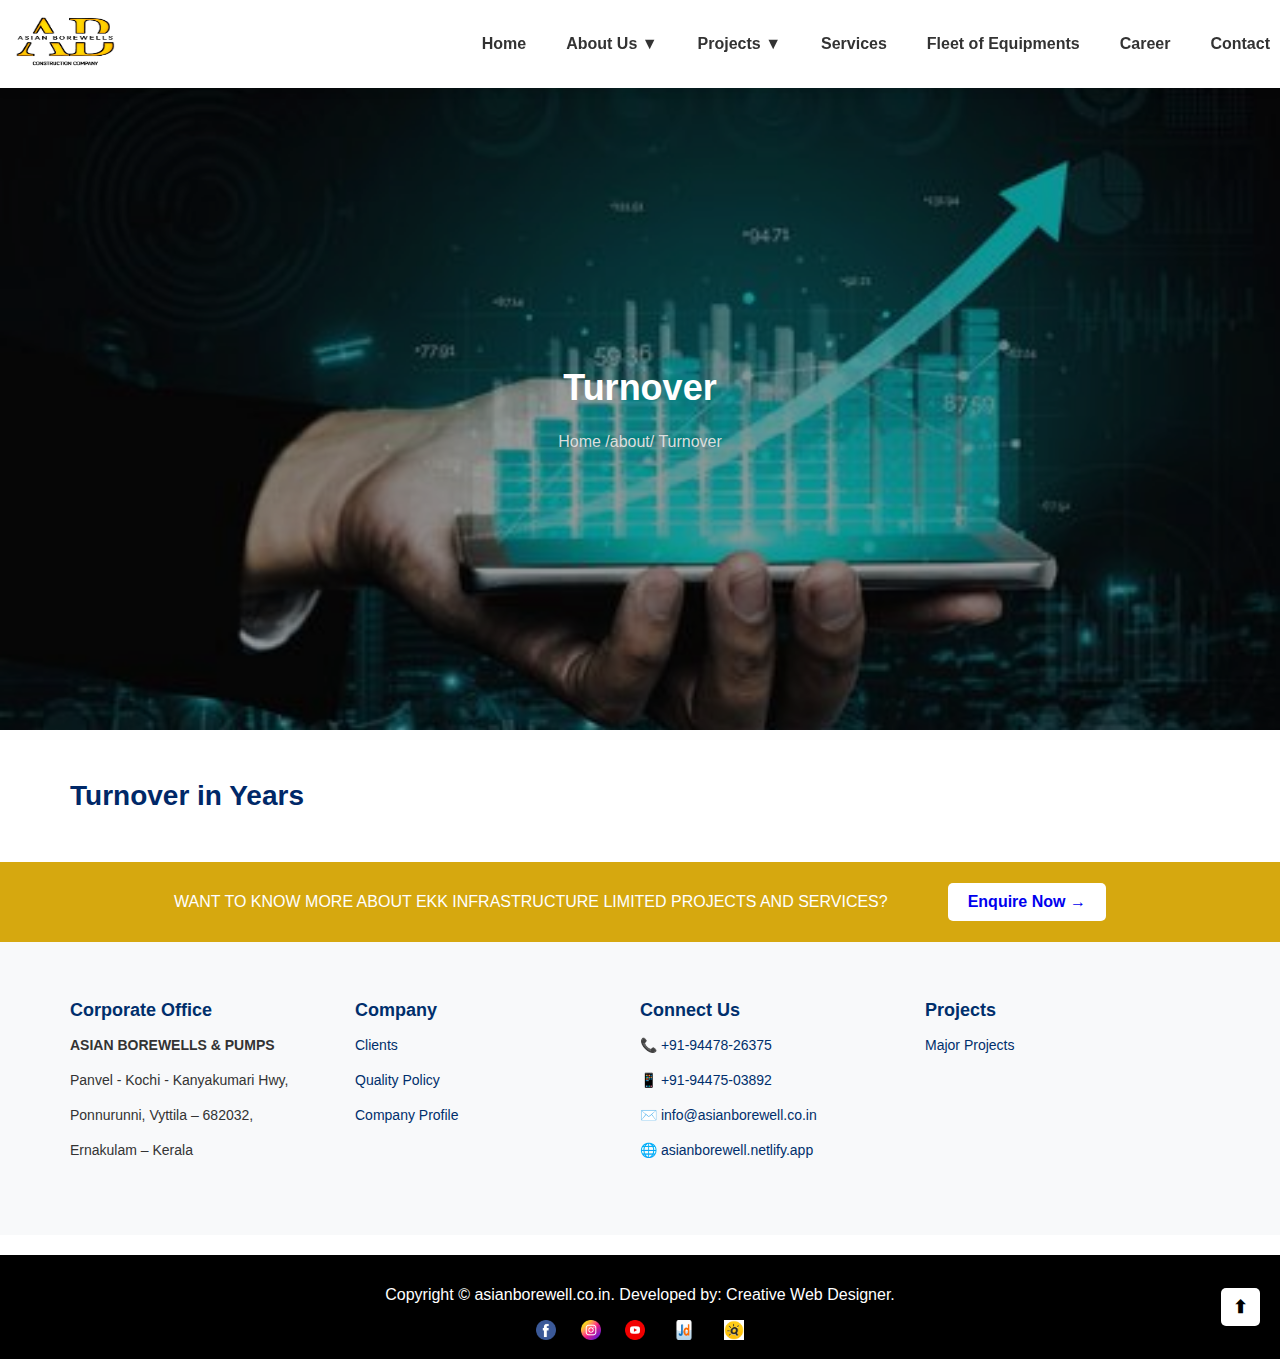
<file: turnover.html>
<!DOCTYPE html>
<html lang="en">

<head>
  <meta charset="UTF-8">
  <meta name="viewport" content="width=device-width, initial-scale=1.0">
  <title>About Us</title>
  <link rel="stylesheet" href="about.css">
  <script defer src="about.js"></script>

  <style>
    .containerr h1 {
      margin: 50px 70px;
    }

    .about-banner {

      position: relative;
      /* width: 100vw; */
      /* Ensures full container width */
      height: 650px;
      /* Adjust height as needed */
      /* background: url('turnover-img.jpg') no-repeat center center; */
      background: url('turn-img.jpg') no-repeat center center;

      background-size: cover;
      /* Ensures image covers full width */
      display: flex;
      align-items: center;
      justify-content: center;
      overflow: hidden;
      /* Ensures no extra spacing */
    }

    @media (max-width: 768px) {
      .about-banner {
        height: 550px;
        object-fit: cover;
      }


    }
  </style>
</head>

<body>




  <!-- Navigation -->

  <nav class="navbar">
    <div class="logo">
      <img src="logo-img.png" alt="Asian Borewells Logo">
    </div>

    <ul class="nav-links">
      <li><a href="index.html" class="active">Home</a></li>

      <!-- About Us with Dropdown -->
      <li class="dropdown">
        <a href="#">About Us ▼</a>
        <ul class="dropdown-menu">
          <li><a href="about.html">Company Profile</a></li>
          <li><a href="mision.html">Mission & Vision</a></li>
          <li><a href="quality.html">Quality Policy</a></li>
          <li><a href="client.html">Clientele</a></li>
        </ul>
      </li>

      <li class="dropdown">
        <a href="#">Projects ▼</a>
        <ul class="dropdown-menu">
          <li><a href="projects.html">Major Projects</a></li>
          <li><a href="turnover.html">Turnover in years</a></li>
        </ul>
      </li>
      <li><a href="service.html">Services</a></li>
      <li><a href="equipments.html">Fleet of Equipments</a></li>
      <li><a href="career.html">Career</a></li>
      <li><a href="contact.html">Contact</a></li>
    </ul>

    <div class="hamburger-menu">&#9776;</div>
  </nav>

  <!-- Mobile Menu -->
  <ul class="mobile-menu">

    <li><a href="index.html" class="active">Home</a></li>

    <!-- About Us with Dropdown -->

    <li><a href="about.html">Company Profile</a></li>
    <li><a href="mision.html">Mission & Vision</a></li>
    <li><a href="quality.html">Quality Policy</a></li>
    <li><a href="client.html">Clientele</a></li>

    <li><a href="projects.html">Major Projects</a></li>
    <li><a href="turnover.html">Turnover in years</a></li>
    <li><a href="service.html">Services</a></li>
    <li><a href="equipments.html">Fleet of Equipments</a></li>
    <li><a href="career.html">Career</a></li>
    <li><a href="contact.html">Contact</a></li>

  </ul>


  <!-- About Us Banner -->

  <section class="about-banner">
    <div class="banner-content">
      <h1>Turnover</h1>
      <p>Home /about/ <span>Turnover</span></p>
    </div>
  </section>

  <!-- company profile -->

  <div class="containerr">
    <div class="text-content">
      <h1>Turnover in Years
      </h1>
    </div>

  </div>

  <!-- Call-to-Action Section -->
  <div class="cta-section">
    <p>WANT TO KNOW MORE ABOUT EKK INFRASTRUCTURE LIMITED PROJECTS AND SERVICES?</p>
    <button class="cta-button"><a href="contact.html" style="text-decoration: none;">Enquire Now →</a></button>

  </div>

  <footer class="footer">
    <div class="footer-container">

      <!-- Corporate Office -->
      <div class="footer-section">
        <h3>Corporate Office</h3>
        <p><strong>ASIAN BOREWELLS & PUMPS</strong></p>
        <p>Panvel - Kochi - Kanyakumari Hwy,</p>
        <p>Ponnurunni, Vyttila – 682032,</p>
        <p>Ernakulam – Kerala</p>
      </div>

      <!-- Company Links -->
      <div class="footer-section">
        <h3>Company</h3>
        <p><a href="client.html">Clients</a></p>
        <p><a href="quality.html">Quality Policy</a></p>
        <p><a href="about.html">Company Profile</a></p>
      </div>



      <!-- Connect Us -->
      <div class="footer-section">
        <h3>Connect Us</h3>
        <p>📞 <a href="tel:+919447826375">+91-94478-26375</a></p>
        <p>📱 <a href="tel:+919447503892">+91-94475-03892</a></p>
        <p>✉️ <a href="mailto:asianborewellsandpumps.kerala@gmail.com">info@asianborewell.co.in</a></p>
        <p>🌐 <a href="https://asianborewell.netlify.app" target="_blank">asianborewell.netlify.app</a></p>
      </div>

      <!-- Projects -->
      <div class="footer-section">
        <h3>Projects</h3>
        <p><a href="projects.html">Major Projects</a></p>



      </div>


    </div>



  </footer>

  <!-- Bottom Section -->
  <div class="footer-bottom">
    <p>Copyright © asianborewell.co.in. Developed by: Creative Web Designer.</p>
    <div class="social-icons">
      <a href="https://m.facebook.com/p/Asian-Borewell-and-Pumps-100068180545076/"><img src="facebook.png"
          alt="Facebook"></a>

      <a href="https://www.instagram.com/asian_borewells_kerala/?locale=de&hl=am-et"><img src="insta.png"
          alt="Instagram"></a>
      <a href="https://www.youtube.com/channel/UC6-QHeANscMWt4uvyZGsXww"><img src="youtube.png" alt="YouTube"></a>
      <a
        href="https://www.justdial.com/Ernakulam/Asian-Borewell-And-Pumps-Near-Bye-Pass-Road-Kothamangalam-Ernakulam/0484PX484-X484-180212144516-A6A2_BZDET"><img
          src="justdialicon.png" style="width: 30px;" alt="Facebook"></a>
      <a href="https://www.quickerala.com/amp/ernakulam/perumbavoor/asian-borewells-and-pumps/441832"><img
          src="quickkeralaicon.jpg" alt="Facebook"></a>
    </div>
    <a href="#" class="scroll-top">⬆</a>
  </div>

</body>

</html>
</file>
<file: about.css>
body,
html {
  margin: 0;
  padding: 0;
  font-family: Arial, sans-serif;
  box-sizing: border-box;
}


/* Top Bar */
.top-bar {
  background-color: black;
  color: white;
  display: flex;
  justify-content: space-between;
  padding: 10px 20px;
  align-items: center;
  z-index: 1001;
  position: fixed;
  top: 0;
  left: 0;
  width: 100%;

}

.contact-info span {
  margin-right: 15px;
}

.enquire-btn {
  background-color: rgb(214, 168, 15);
  color: white;
  padding: 10px 15px;
  text-decoration: none;
  font-weight: bold;
  border-radius: 5px;
  margin-right: 40px;
}



.navbar {
  position: fixed;
  top: 0px;
  /* Below the top bar */
  left: 0;
  width: 100%;
  background-color: white;
  box-shadow: 0px 2px 10px rgba(0, 0, 0, 0.1);
  display: flex;
  justify-content: space-between;
  align-items: center;
  padding: 15px 0px;
  z-index: 1000;
  /* Below top bar but above content */
}

.navbar img {
  width: 100px;
  height: 50px;
  margin-left: 15px;
}

/* Add padding to body so content doesn't go under the navbar */
body {
  padding-top: 80px;
  /* Adjusted for sticky top bar + navbar */
}

/* Navigation Links */
.nav-links {
  list-style: none;
  display: flex;
  gap: 20px;
}

.nav-links li {
  position: relative;
}

.nav-links a {
  text-decoration: none;
  color: #333;
  /* color: #E43E30; */
  font-weight: bold;
  padding: 10px;
}

.nav-links a:hover {
  color: rgb(214, 168, 15);
}

/* Dropdown Styling */
.dropdown-menu {
  display: none;
  position: absolute;
  top: 100%;
  left: 0;
  background-color: white;
  box-shadow: 0 4px 10px rgba(0, 0, 0, 0.1);
  min-width: 200px;
  padding: 10px 0;
  z-index: 1000;
}

.dropdown-menu li {
  list-style: none;
}

.dropdown-menu a {
  display: block;
  padding: 10px 15px;
  color: #333;
  text-decoration: none;
  font-size: 14px;
}

.dropdown-menu a:hover {
  background-color: #f0f0f0;
  color: rgb(214, 168, 15);
}


/* Show Dropdown on Hover */
.dropdown:hover .dropdown-menu {
  display: block;
}

/* Mobile Menu */
.hamburger-menu {
  font-size: 24px;
  cursor: pointer;
  display: none;
  margin-right: 15px;
}

.mobile-menu {
  display: none;
  list-style: none;
  flex-direction: column;
  background-color: white;
  position: absolute;
  top: 100px;
  left: 0;
  width: 100%;
  padding: 10px;
}

.mobile-menu li {
  padding: 10px;
  display: block;

}

.mobile-menu a {
  text-decoration: none;

  /* color: #333; */
  color: rgb(214, 168, 15);
  display: block;
}





/* Responsive for Mobile */
@media (max-width: 930px) {
  .nav-links {
    display: none;
  }

  .hamburger-menu {
    display: block;
  }

  .mobile-menu.show {
    display: flex;
  }

  .spaced {
    margin-top: 570px;
    /* Space added when hamburger is clicked */
  }

  .navbar img {
    margin-top: 20PX;
  }

  .contact-info {
    display: flex;
    flex-direction: column;
  }



}

.about-banner {

  position: relative;
  /* width: 100vw; */
  /* Ensures full container width */
  height: 450px;
  /* Adjust height as needed */
  background: url('bg.jpg') no-repeat center center;
  background-size: cover;
  /* Ensures image covers full width */
  display: flex;
  align-items: center;
  justify-content: center;
  overflow: hidden;
  /* Ensures no extra spacing */
}

.about-banner h1 {
  color: white;
}



/* Optional: Dark overlay for better text contrast */
.about-banner::before {
  content: "";
  position: absolute;
  top: 0;
  left: 0;
  width: 100%;
  height: 100%;
  background: rgba(0, 0, 0, 0.4);
  /* Adjust opacity */
}

/* Text styling */
.banner-content {
  position: relative;
  text-align: center;
  color: white;
  z-index: 2;
}

.banner-content h1 {
  font-size: 36px;
  font-weight: bold;
}

.banner-content p {
  font-size: 16px;
  color: #ddd;
}

/* Fix for smaller screens */
@media (max-width: 768px) {
  .about-banner {
    height: 400px;
  }

  .banner-content h1 {
    font-size: 28px;
  }

  .banner-content p {
    font-size: 14px;
  }
}

/* company profile */

.container {
  display: flex;
  max-width: 1200px;
  margin: 50px auto;
  margin-bottom: 0px;
  gap: 40px;
  align-items: center;
}

.text-content {
  flex: 1;
}

.text-content h1 {
  color: #002868;
  font-size: 28px;
  font-weight: bold;
}

.text-content h2 {
  color: rgb(214, 168, 15);
  font-size: 22px;
}

.text-content p {
  font-size: 16px;
  line-height: 1.6;
  color: #333;
}

.image-content {
  flex: 1;
}

.image-content img {
  width: 100%;
  height: auto;
  border-radius: 5px;
}

.aboutt {
  margin: 0px 130px;
}

.aboutt h2 {
  color: rgb(214, 168, 15);
  font-size: 22px;
}

.aboutt p,
li {
  font-size: 16px;
  line-height: 1.6;
  color: #333;
}

@media (max-width: 768px) {
  .aboutt {
    margin: 0px 25px;
  }

  .container {
    flex-direction: column;
    margin: 50px 25px;
  }


}

@media (min-width:769px) and (max-width: 1168px) {
  .container {
    flex-direction: column;
    margin: 50px 25px;
  }

  .aboutt {
    margin: 50px 25px;

  }

  .image-content img {
    height: 450px;
    width: 550px;
  }
}

/* Call-to-Action Section */
.cta-section {
  background-color: rgb(214, 168, 15);
  color: white;
  padding: 15px;
  font-size: 16px;
  margin-top: 30px;
  display: flex;
  justify-content: center;
  align-items: center;
  gap: 60px;
}

.cta-button {
  background-color: white;
  color: black;
  padding: 10px 20px;
  border: none;
  cursor: pointer;
  font-size: 16px;
  font-weight: bold;
  border-radius: 5px;
}

.cta-button:hover {
  background-color: #ddd;
}

.footer {
  background-color: #f8f9fa;
  padding: 40px 20px;
  text-align: left;
}

/* Footer Container */
.footer-container {
  display: flex;
  justify-content: space-around;
  flex-wrap: wrap;
  max-width: 1400px;
  margin: 0px 50px;

}

/* Footer Section */
.footer-section {
  flex: 1;
  min-width: 200px;
  margin-bottom: 20px;
}

.footer-section h3 {
  color: #002f6c;
  font-size: 18px;
  margin-bottom: 10px;
}

.footer-section p {
  color: #333;
  font-size: 14px;
  line-height: 1.5;
}

.footer-section a {
  text-decoration: none;
  color: #002f6c;
}

.footer-section a:hover {
  text-decoration: underline;
}

/* Footer Bottom */
.footer-bottom {

  background-color: black;
  color: white;
  text-align: center;
  padding: 15px 20px;
  margin-top: 20px;
  position: relative;
}

/* Social Icons */
.social-icons {
  margin-top: 10px;
}

.social-icons a {
  display: inline-block;
  margin: 0 10px;
}

.social-icons img {
  width: 20px;
  height: 20px;
}

/* Scroll to Top Button */
.scroll-top {
  position: absolute;
  right: 20px;
  top: 50%;
  transform: translateY(-50%);
  background-color: white;
  color: black;
  padding: 8px 12px;
  border-radius: 5px;
  text-decoration: none;
  font-size: 18px;
  font-weight: bold;
}

.scroll-top:hover {
  background-color: #ddd;
}
</file>
